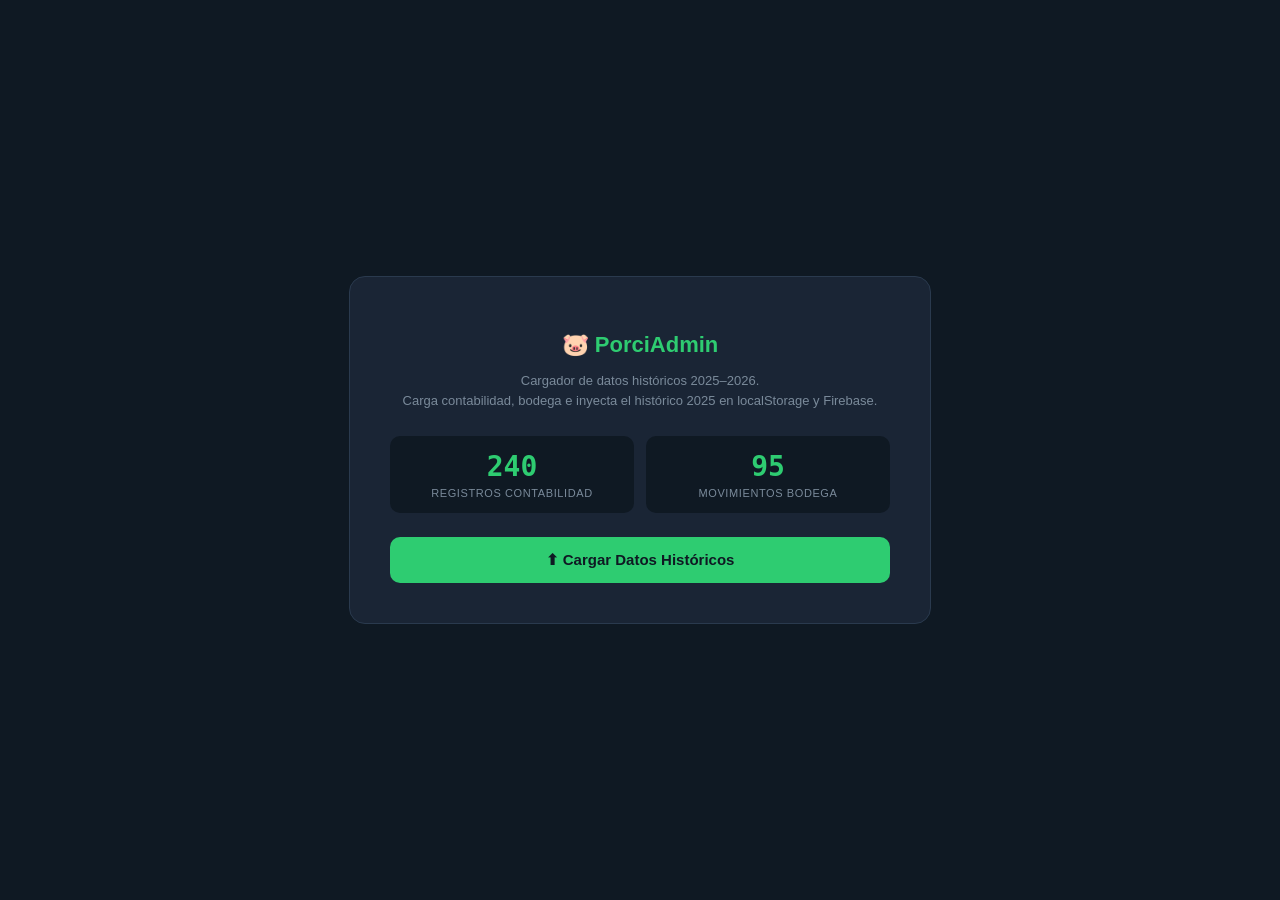
<file: cargar-historico.html>
<!DOCTYPE html>
<html lang="es">
<head>
<meta charset="UTF-8"/>
<meta name="viewport" content="width=device-width,initial-scale=1"/>
<title>PorciAdmin — Cargador de Datos Históricos</title>
<style>
  body { font-family: 'Segoe UI', sans-serif; background: #0f1923; color: #e8edf2; display: flex; align-items: center; justify-content: center; min-height: 100vh; margin: 0; }
  .box { background: #1a2535; border: 1px solid #2a3a4e; border-radius: 16px; padding: 40px; max-width: 500px; width: 90%; text-align: center; }
  h1 { font-size: 22px; color: #2ecc71; margin-bottom: 8px; }
  p { color: #7a8a9a; font-size: 13px; line-height: 1.6; margin-bottom: 24px; }
  .stats { display: grid; grid-template-columns: 1fr 1fr; gap: 12px; margin-bottom: 24px; }
  .stat { background: #0f1923; border-radius: 10px; padding: 14px; }
  .stat-n { font-size: 28px; font-weight: 700; color: #2ecc71; font-family: monospace; }
  .stat-l { font-size: 11px; color: #7a8a9a; text-transform: uppercase; letter-spacing: .6px; margin-top: 4px; }
  button { background: #2ecc71; color: #0f1923; border: none; border-radius: 10px; padding: 14px 32px; font-size: 15px; font-weight: 700; cursor: pointer; width: 100%; transition: background .2s; }
  button:hover { background: #27ae60; }
  button:disabled { background: #2a3a4e; color: #7a8a9a; cursor: not-allowed; }
  .log { margin-top: 20px; background: #0f1923; border-radius: 10px; padding: 14px; text-align: left; font-family: monospace; font-size: 12px; max-height: 200px; overflow-y: auto; display: none; }
  .log.show { display: block; }
  .ok { color: #2ecc71; } .err { color: #e74c3c; } .info { color: #f39c12; }
</style>
</head>
<body>
<div class="box">
  <h1>🐷 PorciAdmin</h1>
  <p>Cargador de datos históricos 2025–2026.<br/>
  Carga contabilidad, bodega e inyecta el histórico 2025 en localStorage y Firebase.</p>
  <div class="stats">
    <div class="stat"><div class="stat-n">240</div><div class="stat-l">Registros Contabilidad</div></div>
    <div class="stat"><div class="stat-n">95</div><div class="stat-l">Movimientos Bodega</div></div>
  </div>
  <button id="btn" onclick="cargar()">⬆ Cargar Datos Históricos</button>
  <div class="log" id="log"></div>
</div>

<script>
const DB_URL = 'https://agrosuino-74ed2-default-rtdb.firebaseio.com';
const API_KEY = 'AIzaSyDtqkqOyPv6tUv7CZ9RuUhfSFwBYCdhUPI';

const CONTABILIDAD = [{"id": "hist2025_ing_0", "fecha": "2025-01-15", "tipo": "Ingreso", "categoria": "Ventas", "subcategoria": "Engorde", "concepto": "Histórico Enero 2025", "importe": 426639.6, "usuario": "sistema", "_ts": 1000}, {"id": "hist2025_gas_0", "fecha": "2025-01-15", "tipo": "Gasto", "categoria": "Otros_Gastos", "subcategoria": "Imprevistos", "concepto": "Histórico Enero 2025", "importe": 335884.54, "usuario": "sistema", "_ts": 1000}, {"id": "hist2025_ing_1", "fecha": "2025-02-15", "tipo": "Ingreso", "categoria": "Ventas", "subcategoria": "Engorde", "concepto": "Histórico Febrero 2025", "importe": 219030, "usuario": "sistema", "_ts": 1001}, {"id": "hist2025_gas_1", "fecha": "2025-02-15", "tipo": "Gasto", "categoria": "Otros_Gastos", "subcategoria": "Imprevistos", "concepto": "Histórico Febrero 2025", "importe": 284198.07, "usuario": "sistema", "_ts": 1001}, {"id": "hist2025_ing_2", "fecha": "2025-03-15", "tipo": "Ingreso", "categoria": "Ventas", "subcategoria": "Engorde", "concepto": "Histórico Marzo 2025", "importe": 66576.34, "usuario": "sistema", "_ts": 1002}, {"id": "hist2025_gas_2", "fecha": "2025-03-15", "tipo": "Gasto", "categoria": "Otros_Gastos", "subcategoria": "Imprevistos", "concepto": "Histórico Marzo 2025", "importe": 209485.93, "usuario": "sistema", "_ts": 1002}, {"id": "hist2025_ing_3", "fecha": "2025-04-15", "tipo": "Ingreso", "categoria": "Ventas", "subcategoria": "Engorde", "concepto": "Histórico Abril 2025", "importe": 165736, "usuario": "sistema", "_ts": 1003}, {"id": "hist2025_gas_3", "fecha": "2025-04-15", "tipo": "Gasto", "categoria": "Otros_Gastos", "subcategoria": "Imprevistos", "concepto": "Histórico Abril 2025", "importe": 291422.98, "usuario": "sistema", "_ts": 1003}, {"id": "hist2025_ing_4", "fecha": "2025-05-15", "tipo": "Ingreso", "categoria": "Ventas", "subcategoria": "Engorde", "concepto": "Histórico Mayo 2025", "importe": 215640, "usuario": "sistema", "_ts": 1004}, {"id": "hist2025_gas_4", "fecha": "2025-05-15", "tipo": "Gasto", "categoria": "Otros_Gastos", "subcategoria": "Imprevistos", "concepto": "Histórico Mayo 2025", "importe": 298827.82, "usuario": "sistema", "_ts": 1004}, {"id": "hist2025_ing_5", "fecha": "2025-06-15", "tipo": "Ingreso", "categoria": "Ventas", "subcategoria": "Engorde", "concepto": "Histórico Junio 2025", "importe": 295887, "usuario": "sistema", "_ts": 1005}, {"id": "hist2025_gas_5", "fecha": "2025-06-15", "tipo": "Gasto", "categoria": "Otros_Gastos", "subcategoria": "Imprevistos", "concepto": "Histórico Junio 2025", "importe": 285859.85, "usuario": "sistema", "_ts": 1005}, {"id": "hist2025_ing_6", "fecha": "2025-07-15", "tipo": "Ingreso", "categoria": "Ventas", "subcategoria": "Engorde", "concepto": "Histórico Julio 2025", "importe": 488454, "usuario": "sistema", "_ts": 1006}, {"id": "hist2025_gas_6", "fecha": "2025-07-15", "tipo": "Gasto", "categoria": "Otros_Gastos", "subcategoria": "Imprevistos", "concepto": "Histórico Julio 2025", "importe": 450752.54, "usuario": "sistema", "_ts": 1006}, {"id": "hist2025_ing_7", "fecha": "2025-08-15", "tipo": "Ingreso", "categoria": "Ventas", "subcategoria": "Engorde", "concepto": "Histórico Agosto 2025", "importe": 220861, "usuario": "sistema", "_ts": 1007}, {"id": "hist2025_gas_7", "fecha": "2025-08-15", "tipo": "Gasto", "categoria": "Otros_Gastos", "subcategoria": "Imprevistos", "concepto": "Histórico Agosto 2025", "importe": 463091.29, "usuario": "sistema", "_ts": 1007}, {"id": "hist2025_ing_8", "fecha": "2025-09-15", "tipo": "Ingreso", "categoria": "Ventas", "subcategoria": "Engorde", "concepto": "Histórico Septiembre 2025", "importe": 269365, "usuario": "sistema", "_ts": 1008}, {"id": "hist2025_gas_8", "fecha": "2025-09-15", "tipo": "Gasto", "categoria": "Otros_Gastos", "subcategoria": "Imprevistos", "concepto": "Histórico Septiembre 2025", "importe": 370552.21, "usuario": "sistema", "_ts": 1008}, {"id": "hist2025_ing_9", "fecha": "2025-10-15", "tipo": "Ingreso", "categoria": "Ventas", "subcategoria": "Engorde", "concepto": "Histórico Octubre 2025", "importe": 433314.9, "usuario": "sistema", "_ts": 1009}, {"id": "hist2025_gas_9", "fecha": "2025-10-15", "tipo": "Gasto", "categoria": "Otros_Gastos", "subcategoria": "Imprevistos", "concepto": "Histórico Octubre 2025", "importe": 300249.63, "usuario": "sistema", "_ts": 1009}, {"id": "hist2025_ing_10", "fecha": "2025-11-15", "tipo": "Ingreso", "categoria": "Ventas", "subcategoria": "Engorde", "concepto": "Histórico Noviembre 2025", "importe": 262534, "usuario": "sistema", "_ts": 1010}, {"id": "hist2025_gas_10", "fecha": "2025-11-15", "tipo": "Gasto", "categoria": "Otros_Gastos", "subcategoria": "Imprevistos", "concepto": "Histórico Noviembre 2025", "importe": 472853.23, "usuario": "sistema", "_ts": 1010}, {"id": "hist2025_ing_11", "fecha": "2025-12-15", "tipo": "Ingreso", "categoria": "Ventas", "subcategoria": "Engorde", "concepto": "Histórico Diciembre 2025", "importe": 353215, "usuario": "sistema", "_ts": 1011}, {"id": "hist2025_gas_11", "fecha": "2025-12-15", "tipo": "Gasto", "categoria": "Otros_Gastos", "subcategoria": "Imprevistos", "concepto": "Histórico Diciembre 2025", "importe": 349803.02, "usuario": "sistema", "_ts": 1011}, {"id": "c2026_0000", "fecha": "2026-01-04", "tipo": "Ingreso", "categoria": "Ventas", "subcategoria": "Engorde", "concepto": "Engorde — 2026-01-04", "importe": 4929.0, "usuario": "sistema", "_ts": 2000}, {"id": "c2026_0001", "fecha": "2026-01-04", "tipo": "Gasto", "categoria": "Servicios_y_Operacion", "subcategoria": "Combustibles", "concepto": "Combustibles — 2026-01-04", "importe": 540.0, "usuario": "sistema", "_ts": 2001}, {"id": "c2026_0002", "fecha": "2026-01-04", "tipo": "Gasto", "categoria": "Alimentacion", "subcategoria": "Maíz", "concepto": "Maíz — 2026-01-04", "importe": 30326.55, "usuario": "sistema", "_ts": 2002}, {"id": "c2026_0003", "fecha": "2026-01-04", "tipo": "Gasto", "categoria": "Alimentacion", "subcategoria": "Soya", "concepto": "Soya — 2026-01-04", "importe": 11366.08, "usuario": "sistema", "_ts": 2003}, {"id": "c2026_0004", "fecha": "2026-01-04", "tipo": "Gasto", "categoria": "Alimentacion", "subcategoria": "Salvado", "concepto": "Salvado — 2026-01-04", "importe": 1166.25, "usuario": "sistema", "_ts": 2004}, {"id": "c2026_0005", "fecha": "2026-01-04", "tipo": "Gasto", "categoria": "Alimentacion", "subcategoria": "Premezclas/Vitaminas/Minerales", "concepto": "Premezclas/Vitaminas/Minerales — 2026-01-04", "importe": 14995.75, "usuario": "sistema", "_ts": 2005}, {"id": "c2026_0006", "fecha": "2026-01-04", "tipo": "Gasto", "categoria": "Mano_de_Obra", "subcategoria": "Sueldos", "concepto": "Sueldos — 2026-01-04", "importe": 7100.0, "usuario": "sistema", "_ts": 2006}, {"id": "c2026_0007", "fecha": "2026-01-05", "tipo": "Ingreso", "categoria": "Ventas", "subcategoria": "Engorde", "concepto": "Engorde — 2026-01-05", "importe": 155946.0, "usuario": "sistema", "_ts": 2007}, {"id": "c2026_0008", "fecha": "2026-01-05", "tipo": "Gasto", "categoria": "Servicios_y_Operacion", "subcategoria": "Mantenimiento", "concepto": "Mantenimiento — 2026-01-05", "importe": 22.5, "usuario": "sistema", "_ts": 2008}, {"id": "c2026_0009", "fecha": "2026-01-06", "tipo": "Gasto", "categoria": "Alimentacion", "subcategoria": "Preiniciadores", "concepto": "Preiniciadores — 2026-01-06", "importe": 7852.0, "usuario": "sistema", "_ts": 2009}, {"id": "c2026_0010", "fecha": "2026-01-08", "tipo": "Ingreso", "categoria": "Ventas", "subcategoria": "Engorde", "concepto": "Engorde — 2026-01-08", "importe": 3000.0, "usuario": "sistema", "_ts": 2010}, {"id": "c2026_0011", "fecha": "2026-01-09", "tipo": "Gasto", "categoria": "Alimentacion", "subcategoria": "Preiniciadores", "concepto": "Preiniciadores — 2026-01-09", "importe": 3520.0, "usuario": "sistema", "_ts": 2011}, {"id": "c2026_0012", "fecha": "2026-01-11", "tipo": "Gasto", "categoria": "Servicios_y_Operacion", "subcategoria": "Mantenimiento", "concepto": "Mantenimiento — 2026-01-11", "importe": 362.0, "usuario": "sistema", "_ts": 2012}, {"id": "c2026_0013", "fecha": "2026-01-11", "tipo": "Gasto", "categoria": "Alimentacion", "subcategoria": "Maíz", "concepto": "Maíz — 2026-01-11", "importe": 36435.53, "usuario": "sistema", "_ts": 2013}, {"id": "c2026_0014", "fecha": "2026-01-11", "tipo": "Gasto", "categoria": "Alimentacion", "subcategoria": "Soya", "concepto": "Soya — 2026-01-11", "importe": 12585.13, "usuario": "sistema", "_ts": 2014}, {"id": "c2026_0015", "fecha": "2026-01-11", "tipo": "Gasto", "categoria": "Alimentacion", "subcategoria": "Salvado", "concepto": "Salvado — 2026-01-11", "importe": 1563.75, "usuario": "sistema", "_ts": 2015}, {"id": "c2026_0016", "fecha": "2026-01-11", "tipo": "Gasto", "categoria": "Alimentacion", "subcategoria": "Premezclas/Vitaminas/Minerales", "concepto": "Premezclas/Vitaminas/Minerales — 2026-01-11", "importe": 16959.41, "usuario": "sistema", "_ts": 2016}, {"id": "c2026_0017", "fecha": "2026-01-14", "tipo": "Gasto", "categoria": "Sanidad_y_Veterinaria", "subcategoria": "Antibióticos", "concepto": "Antibióticos — 2026-01-14", "importe": 230.0, "usuario": "sistema", "_ts": 2017}, {"id": "c2026_0018", "fecha": "2026-01-14", "tipo": "Gasto", "categoria": "Servicios_y_Operacion", "subcategoria": "Combustibles", "concepto": "Combustibles — 2026-01-14", "importe": 250.0, "usuario": "sistema", "_ts": 2018}, {"id": "c2026_0019", "fecha": "2026-01-16", "tipo": "Gasto", "categoria": "Servicios_y_Operacion", "subcategoria": "Combustibles", "concepto": "Combustibles — 2026-01-16", "importe": 300.0, "usuario": "sistema", "_ts": 2019}, {"id": "c2026_0020", "fecha": "2026-01-18", "tipo": "Gasto", "categoria": "Servicios_y_Operacion", "subcategoria": "Mantenimiento", "concepto": "Mantenimiento — 2026-01-18", "importe": 89.0, "usuario": "sistema", "_ts": 2020}, {"id": "c2026_0021", "fecha": "2026-01-18", "tipo": "Gasto", "categoria": "Alimentacion", "subcategoria": "Maíz", "concepto": "Maíz — 2026-01-18", "importe": 35395.61, "usuario": "sistema", "_ts": 2021}, {"id": "c2026_0022", "fecha": "2026-01-18", "tipo": "Gasto", "categoria": "Alimentacion", "subcategoria": "Soya", "concepto": "Soya — 2026-01-18", "importe": 12058.96, "usuario": "sistema", "_ts": 2022}, {"id": "c2026_0023", "fecha": "2026-01-18", "tipo": "Gasto", "categoria": "Alimentacion", "subcategoria": "Salvado", "concepto": "Salvado — 2026-01-18", "importe": 1165.13, "usuario": "sistema", "_ts": 2023}, {"id": "c2026_0024", "fecha": "2026-01-18", "tipo": "Gasto", "categoria": "Alimentacion", "subcategoria": "Premezclas/Vitaminas/Minerales", "concepto": "Premezclas/Vitaminas/Minerales — 2026-01-18", "importe": 16573.5, "usuario": "sistema", "_ts": 2024}, {"id": "c2026_0025", "fecha": "2026-01-18", "tipo": "Gasto", "categoria": "Mano_de_Obra", "subcategoria": "Sueldos", "concepto": "Sueldos — 2026-01-18", "importe": 7400.0, "usuario": "sistema", "_ts": 2025}, {"id": "c2026_0026", "fecha": "2026-01-19", "tipo": "Gasto", "categoria": "Sanidad_y_Veterinaria", "subcategoria": "Servicios veterinarios", "concepto": "Servicios veterinarios — 2026-01-19", "importe": 194.4, "usuario": "sistema", "_ts": 2026}, {"id": "c2026_0027", "fecha": "2026-01-19", "tipo": "Gasto", "categoria": "Alimentacion", "subcategoria": "Premezclas/Vitaminas/Minerales", "concepto": "Premezclas/Vitaminas/Minerales — 2026-01-19", "importe": 5235.0, "usuario": "sistema", "_ts": 2027}, {"id": "c2026_0028", "fecha": "2026-01-19", "tipo": "Gasto", "categoria": "Sanidad_y_Veterinaria", "subcategoria": "Servicios veterinarios", "concepto": "Servicios veterinarios — 2026-01-19", "importe": 194.0, "usuario": "sistema", "_ts": 2028}, {"id": "c2026_0029", "fecha": "2026-01-19", "tipo": "Gasto", "categoria": "Alimentacion", "subcategoria": "Preiniciadores", "concepto": "Preiniciadores — 2026-01-19", "importe": 5235.0, "usuario": "sistema", "_ts": 2029}, {"id": "c2026_0030", "fecha": "2026-01-20", "tipo": "Ingreso", "categoria": "Ventas", "subcategoria": "Engorde", "concepto": "Engorde — 2026-01-20", "importe": 82720.0, "usuario": "sistema", "_ts": 2030}, {"id": "c2026_0031", "fecha": "2026-01-20", "tipo": "Gasto", "categoria": "Sanidad_y_Veterinaria", "subcategoria": "Antibióticos", "concepto": "Antibióticos — 2026-01-20", "importe": 304.0, "usuario": "sistema", "_ts": 2031}, {"id": "c2026_0032", "fecha": "2026-01-20", "tipo": "Gasto", "categoria": "Servicios_y_Operacion", "subcategoria": "Combustibles", "concepto": "Combustibles — 2026-01-20", "importe": 800.0, "usuario": "sistema", "_ts": 2032}, {"id": "c2026_0033", "fecha": "2026-01-20", "tipo": "Gasto", "categoria": "Sanidad_y_Veterinaria", "subcategoria": "Servicios veterinarios", "concepto": "Servicios veterinarios — 2026-01-20", "importe": 303.0, "usuario": "sistema", "_ts": 2033}, {"id": "c2026_0034", "fecha": "2026-01-20", "tipo": "Ingreso", "categoria": "Ventas", "subcategoria": "Engorde", "concepto": "Engorde — 2026-01-20", "importe": 82720.0, "usuario": "sistema", "_ts": 2034}, {"id": "c2026_0035", "fecha": "2026-01-20", "tipo": "Gasto", "categoria": "Servicios_y_Operacion", "subcategoria": "Combustibles", "concepto": "Combustibles — 2026-01-20", "importe": 800.0, "usuario": "sistema", "_ts": 2035}, {"id": "c2026_0036", "fecha": "2026-01-20", "tipo": "Gasto", "categoria": "Sanidad_y_Veterinaria", "subcategoria": "Servicios veterinarios", "concepto": "Servicios veterinarios — 2026-01-20", "importe": 304.0, "usuario": "sistema", "_ts": 2036}, {"id": "c2026_0037", "fecha": "2026-01-21", "tipo": "Gasto", "categoria": "Servicios_y_Operacion", "subcategoria": "Mantenimiento", "concepto": "Mantenimiento — 2026-01-21", "importe": 600.0, "usuario": "sistema", "_ts": 2037}, {"id": "c2026_0038", "fecha": "2026-01-23", "tipo": "Ingreso", "categoria": "Ventas", "subcategoria": "Engorde", "concepto": "Engorde — 2026-01-23", "importe": 108758.0, "usuario": "sistema", "_ts": 2038}, {"id": "c2026_0039", "fecha": "2026-01-25", "tipo": "Gasto", "categoria": "Alimentacion", "subcategoria": "Maíz", "concepto": "Maíz — 2026-01-25", "importe": 60206.43, "usuario": "sistema", "_ts": 2039}, {"id": "c2026_0040", "fecha": "2026-01-25", "tipo": "Gasto", "categoria": "Alimentacion", "subcategoria": "Soya", "concepto": "Soya — 2026-01-25", "importe": 21880.91, "usuario": "sistema", "_ts": 2040}, {"id": "c2026_0041", "fecha": "2026-01-25", "tipo": "Gasto", "categoria": "Alimentacion", "subcategoria": "Salvado", "concepto": "Salvado — 2026-01-25", "importe": 3416.25, "usuario": "sistema", "_ts": 2041}, {"id": "c2026_0042", "fecha": "2026-01-25", "tipo": "Gasto", "categoria": "Alimentacion", "subcategoria": "Premezclas/Vitaminas/Minerales", "concepto": "Premezclas/Vitaminas/Minerales — 2026-01-25", "importe": 29745.1, "usuario": "sistema", "_ts": 2042}, {"id": "c2026_0043", "fecha": "2026-01-25", "tipo": "Gasto", "categoria": "Mano_de_Obra", "subcategoria": "Sueldos", "concepto": "Sueldos — 2026-01-25", "importe": 7400.0, "usuario": "sistema", "_ts": 2043}, {"id": "c2026_0044", "fecha": "2026-01-26", "tipo": "Gasto", "categoria": "Alimentacion", "subcategoria": "Preiniciadores", "concepto": "Preiniciadores — 2026-01-26", "importe": 10121.25, "usuario": "sistema", "_ts": 2044}, {"id": "c2026_0045", "fecha": "2026-01-26", "tipo": "Ingreso", "categoria": "Ventas", "subcategoria": "Reproductoras descartadas", "concepto": "Reproductoras descartadas — 2026-01-26", "importe": 4000.0, "usuario": "sistema", "_ts": 2045}, {"id": "c2026_0046", "fecha": "2026-01-27", "tipo": "Gasto", "categoria": "Servicios_y_Operacion", "subcategoria": "Combustibles", "concepto": "Combustibles — 2026-01-27", "importe": 650.0, "usuario": "sistema", "_ts": 2046}, {"id": "c2026_0047", "fecha": "2026-01-27", "tipo": "Gasto", "categoria": "Servicios_y_Operacion", "subcategoria": "Mantenimiento", "concepto": "Mantenimiento — 2026-01-27", "importe": 450.0, "usuario": "sistema", "_ts": 2047}, {"id": "c2026_0048", "fecha": "2026-01-28", "tipo": "Gasto", "categoria": "Sanidad_y_Veterinaria", "subcategoria": "Servicios veterinarios", "concepto": "Servicios veterinarios — 2026-01-28", "importe": 1040.0, "usuario": "sistema", "_ts": 2048}, {"id": "c2026_0049", "fecha": "2026-01-28", "tipo": "Gasto", "categoria": "Servicios_y_Operacion", "subcategoria": "Mantenimiento", "concepto": "Mantenimiento — 2026-01-28", "importe": 60.0, "usuario": "sistema", "_ts": 2049}, {"id": "c2026_0050", "fecha": "2026-01-29", "tipo": "Gasto", "categoria": "Servicios_y_Operacion", "subcategoria": "Mantenimiento", "concepto": "Mantenimiento — 2026-01-29", "importe": 4020.0, "usuario": "sistema", "_ts": 2050}, {"id": "c2026_0051", "fecha": "2026-01-30", "tipo": "Gasto", "categoria": "Servicios_y_Operacion", "subcategoria": "Combustibles", "concepto": "Combustibles — 2026-01-30", "importe": 300.0, "usuario": "sistema", "_ts": 2051}, {"id": "c2026_0052", "fecha": "2026-01-30", "tipo": "Gasto", "categoria": "Servicios_y_Operacion", "subcategoria": "Mantenimiento", "concepto": "Mantenimiento — 2026-01-30", "importe": 210.0, "usuario": "sistema", "_ts": 2052}, {"id": "c2026_0053", "fecha": "2026-01-31", "tipo": "Gasto", "categoria": "Servicios_y_Operacion", "subcategoria": "Combustibles", "concepto": "Combustibles — 2026-01-31", "importe": 500.0, "usuario": "sistema", "_ts": 2053}, {"id": "c2026_0054", "fecha": "2026-01-31", "tipo": "Gasto", "categoria": "Alimentacion", "subcategoria": "Maíz", "concepto": "Maíz — 2026-01-31", "importe": 60209.53, "usuario": "sistema", "_ts": 2054}, {"id": "c2026_0055", "fecha": "2026-01-31", "tipo": "Gasto", "categoria": "Alimentacion", "subcategoria": "Soya", "concepto": "Soya — 2026-01-31", "importe": 21880.91, "usuario": "sistema", "_ts": 2055}, {"id": "c2026_0056", "fecha": "2026-01-31", "tipo": "Gasto", "categoria": "Alimentacion", "subcategoria": "Salvado", "concepto": "Salvado — 2026-01-31", "importe": 3416.25, "usuario": "sistema", "_ts": 2056}, {"id": "c2026_0057", "fecha": "2026-01-31", "tipo": "Gasto", "categoria": "Alimentacion", "subcategoria": "Premezclas/Vitaminas/Minerales", "concepto": "Premezclas/Vitaminas/Minerales — 2026-01-31", "importe": 29745.1, "usuario": "sistema", "_ts": 2057}, {"id": "c2026_0058", "fecha": "2026-01-31", "tipo": "Gasto", "categoria": "Mano_de_Obra", "subcategoria": "Sueldos", "concepto": "Sueldos — 2026-01-31", "importe": 7400.0, "usuario": "sistema", "_ts": 2058}, {"id": "c2026_0059", "fecha": "2026-02-01", "tipo": "Gasto", "categoria": "Servicios_y_Operacion", "subcategoria": "Combustibles", "concepto": "Combustibles — 2026-02-01", "importe": 500.0, "usuario": "sistema", "_ts": 2059}, {"id": "c2026_0060", "fecha": "2026-02-02", "tipo": "Ingreso", "categoria": "Ventas", "subcategoria": "Engorde", "concepto": "Engorde — 2026-02-02", "importe": 117218.0, "usuario": "sistema", "_ts": 2060}, {"id": "c2026_0061", "fecha": "2026-02-03", "tipo": "Gasto", "categoria": "Servicios_y_Operacion", "subcategoria": "Mantenimiento", "concepto": "Mantenimiento — 2026-02-03", "importe": 34.0, "usuario": "sistema", "_ts": 2061}, {"id": "c2026_0062", "fecha": "2026-02-03", "tipo": "Ingreso", "categoria": "Ventas", "subcategoria": "Lechones", "concepto": "Lechones — 2026-02-03", "importe": 7000.0, "usuario": "sistema", "_ts": 2062}, {"id": "c2026_0063", "fecha": "2026-02-04", "tipo": "Gasto", "categoria": "Alimentacion", "subcategoria": "Preiniciadores", "concepto": "Preiniciadores — 2026-02-04", "importe": 10780.0, "usuario": "sistema", "_ts": 2063}, {"id": "c2026_0064", "fecha": "2026-02-04", "tipo": "Gasto", "categoria": "Servicios_y_Operacion", "subcategoria": "Combustibles", "concepto": "Combustibles — 2026-02-04", "importe": 300.0, "usuario": "sistema", "_ts": 2064}, {"id": "c2026_0065", "fecha": "2026-02-04", "tipo": "Gasto", "categoria": "Servicios_y_Operacion", "subcategoria": "Equipos", "concepto": "Equipos — 2026-02-04", "importe": 48.0, "usuario": "sistema", "_ts": 2065}, {"id": "c2026_0066", "fecha": "2026-02-04", "tipo": "Ingreso", "categoria": "Ventas", "subcategoria": "Engorde", "concepto": "Engorde — 2026-02-04", "importe": 11938.0, "usuario": "sistema", "_ts": 2066}, {"id": "c2026_0067", "fecha": "2026-02-04", "tipo": "Gasto", "categoria": "Servicios_y_Operacion", "subcategoria": "Mantenimiento", "concepto": "Mantenimiento — 2026-02-04", "importe": 1500.0, "usuario": "sistema", "_ts": 2067}, {"id": "c2026_0068", "fecha": "2026-02-05", "tipo": "Gasto", "categoria": "Servicios_y_Operacion", "subcategoria": "Mantenimiento", "concepto": "Mantenimiento — 2026-02-05", "importe": 260.0, "usuario": "sistema", "_ts": 2068}, {"id": "c2026_0069", "fecha": "2026-02-05", "tipo": "Gasto", "categoria": "Servicios_y_Operacion", "subcategoria": "Mantenimiento", "concepto": "Mantenimiento — 2026-02-05", "importe": 399.5, "usuario": "sistema", "_ts": 2069}, {"id": "c2026_0070", "fecha": "2026-02-05", "tipo": "Gasto", "categoria": "Servicios_y_Operacion", "subcategoria": "Equipos", "concepto": "Equipos — 2026-02-05", "importe": 1200.0, "usuario": "sistema", "_ts": 2070}, {"id": "c2026_0071", "fecha": "2026-02-07", "tipo": "Gasto", "categoria": "Servicios_y_Operacion", "subcategoria": "Mantenimiento", "concepto": "Mantenimiento — 2026-02-07", "importe": 3200.0, "usuario": "sistema", "_ts": 2071}, {"id": "c2026_0072", "fecha": "2026-02-08", "tipo": "Gasto", "categoria": "Alimentacion", "subcategoria": "Maíz", "concepto": "Maíz — 2026-02-08", "importe": 40584.5, "usuario": "sistema", "_ts": 2072}, {"id": "c2026_0073", "fecha": "2026-02-08", "tipo": "Gasto", "categoria": "Alimentacion", "subcategoria": "Soya", "concepto": "Soya — 2026-02-08", "importe": 14759.21, "usuario": "sistema", "_ts": 2073}, {"id": "c2026_0074", "fecha": "2026-02-08", "tipo": "Gasto", "categoria": "Alimentacion", "subcategoria": "Salvado", "concepto": "Salvado — 2026-02-08", "importe": 1850.55, "usuario": "sistema", "_ts": 2074}, {"id": "c2026_0075", "fecha": "2026-02-08", "tipo": "Gasto", "categoria": "Alimentacion", "subcategoria": "Premezclas/Vitaminas/Minerales", "concepto": "Premezclas/Vitaminas/Minerales — 2026-02-08", "importe": 19576.2, "usuario": "sistema", "_ts": 2075}, {"id": "c2026_0076", "fecha": "2026-02-08", "tipo": "Gasto", "categoria": "Mano_de_Obra", "subcategoria": "Sueldos", "concepto": "Sueldos — 2026-02-08", "importe": 7400.0, "usuario": "sistema", "_ts": 2076}, {"id": "c2026_0077", "fecha": "2026-02-09", "tipo": "Gasto", "categoria": "Servicios_y_Operacion", "subcategoria": "Combustibles", "concepto": "Combustibles — 2026-02-09", "importe": 500.0, "usuario": "sistema", "_ts": 2077}, {"id": "c2026_0078", "fecha": "2026-02-09", "tipo": "Gasto", "categoria": "Servicios_y_Operacion", "subcategoria": "Mantenimiento", "concepto": "Mantenimiento — 2026-02-09", "importe": 178.0, "usuario": "sistema", "_ts": 2078}, {"id": "c2026_0079", "fecha": "2026-02-09", "tipo": "Gasto", "categoria": "Sanidad_y_Veterinaria", "subcategoria": "Antibióticos", "concepto": "Antibióticos — 2026-02-09", "importe": 360.0, "usuario": "sistema", "_ts": 2079}, {"id": "c2026_0080", "fecha": "2026-02-09", "tipo": "Gasto", "categoria": "Servicios_y_Operacion", "subcategoria": "Mantenimiento", "concepto": "Mantenimiento — 2026-02-09", "importe": 213.0, "usuario": "sistema", "_ts": 2080}, {"id": "c2026_0081", "fecha": "2026-02-10", "tipo": "Gasto", "categoria": "Servicios_y_Operacion", "subcategoria": "Mantenimiento", "concepto": "Mantenimiento — 2026-02-10", "importe": 530.0, "usuario": "sistema", "_ts": 2081}, {"id": "c2026_0082", "fecha": "2026-02-13", "tipo": "Gasto", "categoria": "Alimentacion", "subcategoria": "Premezclas/Vitaminas/Minerales", "concepto": "Premezclas/Vitaminas/Minerales — 2026-02-13", "importe": 10433.0, "usuario": "sistema", "_ts": 2082}, {"id": "c2026_0083", "fecha": "2026-02-14", "tipo": "Ingreso", "categoria": "Ventas", "subcategoria": "Engorde", "concepto": "Engorde — 2026-02-14", "importe": 101614.0, "usuario": "sistema", "_ts": 2083}, {"id": "c2026_0084", "fecha": "2026-02-15", "tipo": "Gasto", "categoria": "Alimentacion", "subcategoria": "Maíz", "concepto": "Maíz — 2026-02-15", "importe": 32221.93, "usuario": "sistema", "_ts": 2084}, {"id": "c2026_0085", "fecha": "2026-02-15", "tipo": "Gasto", "categoria": "Alimentacion", "subcategoria": "Soya", "concepto": "Soya — 2026-02-15", "importe": 12374.15, "usuario": "sistema", "_ts": 2085}, {"id": "c2026_0086", "fecha": "2026-02-15", "tipo": "Gasto", "categoria": "Alimentacion", "subcategoria": "Salvado", "concepto": "Salvado — 2026-02-15", "importe": 1226.4, "usuario": "sistema", "_ts": 2086}, {"id": "c2026_0087", "fecha": "2026-02-15", "tipo": "Gasto", "categoria": "Alimentacion", "subcategoria": "Premezclas/Vitaminas/Minerales", "concepto": "Premezclas/Vitaminas/Minerales — 2026-02-15", "importe": 195314.16, "usuario": "sistema", "_ts": 2087}, {"id": "c2026_0088", "fecha": "2026-02-15", "tipo": "Gasto", "categoria": "Mano_de_Obra", "subcategoria": "Sueldos", "concepto": "Sueldos — 2026-02-15", "importe": 7400.0, "usuario": "sistema", "_ts": 2088}, {"id": "c2026_0089", "fecha": "2026-02-16", "tipo": "Gasto", "categoria": "Sanidad_y_Veterinaria", "subcategoria": "Servicios veterinarios", "concepto": "Servicios veterinarios — 2026-02-16", "importe": 1320.0, "usuario": "sistema", "_ts": 2089}, {"id": "c2026_0090", "fecha": "2026-02-17", "tipo": "Gasto", "categoria": "Sanidad_y_Veterinaria", "subcategoria": "Servicios veterinarios", "concepto": "Servicios veterinarios — 2026-02-17", "importe": 560.0, "usuario": "sistema", "_ts": 2090}, {"id": "c2026_0091", "fecha": "2026-02-17", "tipo": "Gasto", "categoria": "Sanidad_y_Veterinaria", "subcategoria": "Servicios veterinarios", "concepto": "Servicios veterinarios — 2026-02-17", "importe": 560.0, "usuario": "sistema", "_ts": 2091}, {"id": "c2026_0092", "fecha": "2026-02-17", "tipo": "Gasto", "categoria": "Servicios_y_Operacion", "subcategoria": "Mantenimiento", "concepto": "Mantenimiento — 2026-02-17", "importe": 650.0, "usuario": "sistema", "_ts": 2092}, {"id": "c2026_0093", "fecha": "2026-02-17", "tipo": "Ingreso", "categoria": "Ventas", "subcategoria": "Engorde", "concepto": "Engorde — 2026-02-17", "importe": 5000.0, "usuario": "sistema", "_ts": 2093}, {"id": "c2026_0094", "fecha": "2026-02-20", "tipo": "Ingreso", "categoria": "Ventas", "subcategoria": "Engorde", "concepto": "Engorde — 2026-02-20", "importe": 77175.0, "usuario": "sistema", "_ts": 2094}, {"id": "c2026_0095", "fecha": "2026-02-20", "tipo": "Gasto", "categoria": "Servicios_y_Operacion", "subcategoria": "Mantenimiento", "concepto": "Mantenimiento — 2026-02-20", "importe": 125.0, "usuario": "sistema", "_ts": 2095}, {"id": "c2026_0096", "fecha": "2026-02-21", "tipo": "Gasto", "categoria": "Servicios_y_Operacion", "subcategoria": "Combustibles", "concepto": "Combustibles — 2026-02-21", "importe": 500.0, "usuario": "sistema", "_ts": 2096}, {"id": "c2026_0097", "fecha": "2026-02-22", "tipo": "Ingreso", "categoria": "Ventas", "subcategoria": "Engorde", "concepto": "Engorde — 2026-02-22", "importe": 60750.0, "usuario": "sistema", "_ts": 2097}, {"id": "c2026_0098", "fecha": "2026-02-22", "tipo": "Gasto", "categoria": "Alimentacion", "subcategoria": "Maíz", "concepto": "Maíz — 2026-02-22", "importe": 35042.11, "usuario": "sistema", "_ts": 2098}, {"id": "c2026_0099", "fecha": "2026-02-22", "tipo": "Gasto", "categoria": "Alimentacion", "subcategoria": "Soya", "concepto": "Soya — 2026-02-22", "importe": 12318.85, "usuario": "sistema", "_ts": 2099}, {"id": "c2026_0100", "fecha": "2026-02-22", "tipo": "Gasto", "categoria": "Alimentacion", "subcategoria": "Salvado", "concepto": "Salvado — 2026-02-22", "importe": 1759.3, "usuario": "sistema", "_ts": 2100}, {"id": "c2026_0101", "fecha": "2026-02-22", "tipo": "Gasto", "categoria": "Alimentacion", "subcategoria": "Premezclas/Vitaminas/Minerales", "concepto": "Premezclas/Vitaminas/Minerales — 2026-02-22", "importe": 16869.45, "usuario": "sistema", "_ts": 2101}, {"id": "c2026_0102", "fecha": "2026-02-22", "tipo": "Gasto", "categoria": "Mano_de_Obra", "subcategoria": "Sueldos", "concepto": "Sueldos — 2026-02-22", "importe": 7400.0, "usuario": "sistema", "_ts": 2102}, {"id": "c2026_0103", "fecha": "2026-02-23", "tipo": "Gasto", "categoria": "Servicios_y_Operacion", "subcategoria": "Mantenimiento", "concepto": "Mantenimiento — 2026-02-23", "importe": 57.0, "usuario": "sistema", "_ts": 2103}, {"id": "c2026_0104", "fecha": "2026-02-23", "tipo": "Gasto", "categoria": "Servicios_y_Operacion", "subcategoria": "Mantenimiento", "concepto": "Mantenimiento — 2026-02-23", "importe": 55.0, "usuario": "sistema", "_ts": 2104}, {"id": "c2026_0105", "fecha": "2026-02-24", "tipo": "Gasto", "categoria": "Servicios_y_Operacion", "subcategoria": "Mantenimiento", "concepto": "Mantenimiento — 2026-02-24", "importe": 196.0, "usuario": "sistema", "_ts": 2105}, {"id": "c2026_0106", "fecha": "2026-02-25", "tipo": "Gasto", "categoria": "Servicios_y_Operacion", "subcategoria": "Mantenimiento", "concepto": "Mantenimiento — 2026-02-25", "importe": 1900.0, "usuario": "sistema", "_ts": 2106}, {"id": "c2026_0107", "fecha": "2026-02-26", "tipo": "Ingreso", "categoria": "Ventas", "subcategoria": "Engorde", "concepto": "Engorde — 2026-02-26", "importe": 4004.0, "usuario": "sistema", "_ts": 2107}, {"id": "c2026_0108", "fecha": "2026-02-26", "tipo": "Gasto", "categoria": "Servicios_y_Operacion", "subcategoria": "Mantenimiento", "concepto": "Mantenimiento — 2026-02-26", "importe": 560.0, "usuario": "sistema", "_ts": 2108}, {"id": "c2026_0109", "fecha": "2026-02-26", "tipo": "Gasto", "categoria": "Sanidad_y_Veterinaria", "subcategoria": "Vacunas", "concepto": "Vacunas — 2026-02-26", "importe": 298.0, "usuario": "sistema", "_ts": 2109}, {"id": "c2026_0110", "fecha": "2026-02-26", "tipo": "Gasto", "categoria": "Alimentacion", "subcategoria": "Preiniciadores", "concepto": "Preiniciadores — 2026-02-26", "importe": 8970.25, "usuario": "sistema", "_ts": 2110}, {"id": "c2026_0111", "fecha": "2026-02-26", "tipo": "Gasto", "categoria": "Servicios_y_Operacion", "subcategoria": "Mantenimiento", "concepto": "Mantenimiento — 2026-02-26", "importe": 1254.0, "usuario": "sistema", "_ts": 2111}, {"id": "c2026_0112", "fecha": "2026-02-27", "tipo": "Gasto", "categoria": "Servicios_y_Operacion", "subcategoria": "Combustibles", "concepto": "Combustibles — 2026-02-27", "importe": 500.0, "usuario": "sistema", "_ts": 2112}, {"id": "c2026_0113", "fecha": "2026-03-04", "tipo": "Gasto", "categoria": "Servicios_y_Operacion", "subcategoria": "Combustibles", "concepto": "Combustibles — 2026-03-04", "importe": 300.0, "usuario": "sistema", "_ts": 2113}, {"id": "c2026_0114", "fecha": "2026-03-05", "tipo": "Gasto", "categoria": "Sanidad_y_Veterinaria", "subcategoria": "Antibióticos", "concepto": "Antibióticos — 2026-03-05", "importe": 841.0, "usuario": "sistema", "_ts": 2114}, {"id": "c2026_0115", "fecha": "2026-03-06", "tipo": "Gasto", "categoria": "Servicios_y_Operacion", "subcategoria": "Combustibles", "concepto": "Combustibles — 2026-03-06", "importe": 1100.0, "usuario": "sistema", "_ts": 2115}, {"id": "c2026_0116", "fecha": "2026-03-07", "tipo": "Ingreso", "categoria": "Ventas", "subcategoria": "Engorde", "concepto": "Engorde — 2026-03-07", "importe": 99918.0, "usuario": "sistema", "_ts": 2116}, {"id": "c2026_0117", "fecha": "2026-03-01", "tipo": "Gasto", "categoria": "Alimentacion", "subcategoria": "Maíz", "concepto": "Maíz — 2026-03-01", "importe": 33764.54, "usuario": "sistema", "_ts": 2117}, {"id": "c2026_0118", "fecha": "2026-03-01", "tipo": "Gasto", "categoria": "Alimentacion", "subcategoria": "Soya", "concepto": "Soya — 2026-03-01", "importe": 13017.73, "usuario": "sistema", "_ts": 2118}, {"id": "c2026_0119", "fecha": "2026-03-01", "tipo": "Gasto", "categoria": "Alimentacion", "subcategoria": "Salvado", "concepto": "Salvado — 2026-03-01", "importe": 1226.4, "usuario": "sistema", "_ts": 2119}, {"id": "c2026_0120", "fecha": "2026-03-01", "tipo": "Gasto", "categoria": "Alimentacion", "subcategoria": "Premezclas/Vitaminas/Minerales", "concepto": "Premezclas/Vitaminas/Minerales — 2026-03-01", "importe": 17673.63, "usuario": "sistema", "_ts": 2120}, {"id": "c2026_0121", "fecha": "2026-03-01", "tipo": "Gasto", "categoria": "Mano_de_Obra", "subcategoria": "Sueldos", "concepto": "Sueldos — 2026-03-01", "importe": 7400.0, "usuario": "sistema", "_ts": 2121}, {"id": "c2026_0122", "fecha": "2026-03-08", "tipo": "Gasto", "categoria": "Alimentacion", "subcategoria": "Maíz", "concepto": "Maíz — 2026-03-08", "importe": 31105.01, "usuario": "sistema", "_ts": 2122}, {"id": "c2026_0123", "fecha": "2026-03-08", "tipo": "Gasto", "categoria": "Alimentacion", "subcategoria": "Soya", "concepto": "Soya — 2026-03-08", "importe": 10423.5, "usuario": "sistema", "_ts": 2123}, {"id": "c2026_0124", "fecha": "2026-03-08", "tipo": "Gasto", "categoria": "Alimentacion", "subcategoria": "Salvado", "concepto": "Salvado — 2026-03-08", "importe": 1846.9, "usuario": "sistema", "_ts": 2124}, {"id": "c2026_0125", "fecha": "2026-03-08", "tipo": "Gasto", "categoria": "Alimentacion", "subcategoria": "Premezclas/Vitaminas/Minerales", "concepto": "Premezclas/Vitaminas/Minerales — 2026-03-08", "importe": 15065.92, "usuario": "sistema", "_ts": 2125}, {"id": "c2026_0126", "fecha": "2026-03-08", "tipo": "Gasto", "categoria": "Mano_de_Obra", "subcategoria": "Sueldos", "concepto": "Sueldos — 2026-03-08", "importe": 7400.0, "usuario": "sistema", "_ts": 2126}, {"id": "c2026_0127", "fecha": "2026-03-09", "tipo": "Gasto", "categoria": "Servicios_y_Operacion", "subcategoria": "Mantenimiento", "concepto": "Mantenimiento — 2026-03-09", "importe": 1500.0, "usuario": "sistema", "_ts": 2127}, {"id": "c2026_0128", "fecha": "2026-03-09", "tipo": "Gasto", "categoria": "Servicios_y_Operacion", "subcategoria": "Combustibles", "concepto": "Combustibles — 2026-03-09", "importe": 300.0, "usuario": "sistema", "_ts": 2128}, {"id": "c2026_0129", "fecha": "2026-03-09", "tipo": "Gasto", "categoria": "Sanidad_y_Veterinaria", "subcategoria": "Servicios veterinarios", "concepto": "Servicios veterinarios — 2026-03-09", "importe": 1720.0, "usuario": "sistema", "_ts": 2129}, {"id": "c2026_0130", "fecha": "2026-03-09", "tipo": "Gasto", "categoria": "Servicios_y_Operacion", "subcategoria": "Mantenimiento", "concepto": "Mantenimiento — 2026-03-09", "importe": 818.0, "usuario": "sistema", "_ts": 2130}, {"id": "c2026_0131", "fecha": "2026-03-11", "tipo": "Gasto", "categoria": "Sanidad_y_Veterinaria", "subcategoria": "Antibióticos", "concepto": "Antibióticos — 2026-03-11", "importe": 490.0, "usuario": "sistema", "_ts": 2131}, {"id": "c2026_0132", "fecha": "2026-03-12", "tipo": "Gasto", "categoria": "Servicios_y_Operacion", "subcategoria": "Mantenimiento", "concepto": "Mantenimiento — 2026-03-12", "importe": 1000.0, "usuario": "sistema", "_ts": 2132}, {"id": "c2026_0133", "fecha": "2026-03-13", "tipo": "Gasto", "categoria": "Servicios_y_Operacion", "subcategoria": "Combustibles", "concepto": "Combustibles — 2026-03-13", "importe": 800.0, "usuario": "sistema", "_ts": 2133}, {"id": "c2026_0134", "fecha": "2026-03-14", "tipo": "Gasto", "categoria": "Sanidad_y_Veterinaria", "subcategoria": "Servicios veterinarios", "concepto": "Servicios veterinarios — 2026-03-14", "importe": 450.0, "usuario": "sistema", "_ts": 2134}, {"id": "c2026_0135", "fecha": "2026-03-14", "tipo": "Gasto", "categoria": "Alimentacion", "subcategoria": "Preiniciadores", "concepto": "Preiniciadores — 2026-03-14", "importe": 5488.75, "usuario": "sistema", "_ts": 2135}, {"id": "c2026_0136", "fecha": "2026-03-15", "tipo": "Ingreso", "categoria": "Ventas", "subcategoria": "Engorde", "concepto": "Engorde — 2026-03-15", "importe": 93200.0, "usuario": "sistema", "_ts": 2136}, {"id": "c2026_0137", "fecha": "2026-03-15", "tipo": "Gasto", "categoria": "Alimentacion", "subcategoria": "Maíz", "concepto": "Maíz — 2026-03-15", "importe": 44669.72, "usuario": "sistema", "_ts": 2137}, {"id": "c2026_0138", "fecha": "2026-03-15", "tipo": "Gasto", "categoria": "Alimentacion", "subcategoria": "Soya", "concepto": "Soya — 2026-03-15", "importe": 15870.22, "usuario": "sistema", "_ts": 2138}, {"id": "c2026_0139", "fecha": "2026-03-15", "tipo": "Gasto", "categoria": "Alimentacion", "subcategoria": "Salvado", "concepto": "Salvado — 2026-03-15", "importe": 2213.75, "usuario": "sistema", "_ts": 2139}, {"id": "c2026_0140", "fecha": "2026-03-15", "tipo": "Gasto", "categoria": "Alimentacion", "subcategoria": "Premezclas/Vitaminas/Minerales", "concepto": "Premezclas/Vitaminas/Minerales — 2026-03-15", "importe": 22269.66, "usuario": "sistema", "_ts": 2140}, {"id": "c2026_0141", "fecha": "2026-03-15", "tipo": "Gasto", "categoria": "Mano_de_Obra", "subcategoria": "Sueldos", "concepto": "Sueldos — 2026-03-15", "importe": 7400.0, "usuario": "sistema", "_ts": 2141}, {"id": "c2026_0142", "fecha": "2026-03-16", "tipo": "Gasto", "categoria": "Servicios_y_Operacion", "subcategoria": "Combustibles", "concepto": "Combustibles — 2026-03-16", "importe": 300.0, "usuario": "sistema", "_ts": 2142}, {"id": "c2026_0143", "fecha": "2026-03-17", "tipo": "Gasto", "categoria": "Servicios_y_Operacion", "subcategoria": "Mantenimiento", "concepto": "Mantenimiento — 2026-03-17", "importe": 777.0, "usuario": "sistema", "_ts": 2143}, {"id": "c2026_0144", "fecha": "2026-03-17", "tipo": "Ingreso", "categoria": "Ventas", "subcategoria": "Engorde", "concepto": "Engorde — 2026-03-17", "importe": 54000.0, "usuario": "sistema", "_ts": 2144}, {"id": "c2026_0145", "fecha": "2026-03-20", "tipo": "Ingreso", "categoria": "Ventas", "subcategoria": "Engorde", "concepto": "Engorde — 2026-03-20", "importe": 2508.0, "usuario": "sistema", "_ts": 2145}, {"id": "c2026_0146", "fecha": "2026-03-21", "tipo": "Gasto", "categoria": "Servicios_y_Operacion", "subcategoria": "Combustibles", "concepto": "Combustibles — 2026-03-21", "importe": 800.0, "usuario": "sistema", "_ts": 2146}, {"id": "c2026_0147", "fecha": "2026-03-22", "tipo": "Gasto", "categoria": "Alimentacion", "subcategoria": "Maíz", "concepto": "Maíz — 2026-03-22", "importe": 44374.22, "usuario": "sistema", "_ts": 2147}, {"id": "c2026_0148", "fecha": "2026-03-22", "tipo": "Gasto", "categoria": "Alimentacion", "subcategoria": "Soya", "concepto": "Soya — 2026-03-22", "importe": 16493.93, "usuario": "sistema", "_ts": 2148}, {"id": "c2026_0149", "fecha": "2026-03-22", "tipo": "Gasto", "categoria": "Alimentacion", "subcategoria": "Salvado", "concepto": "Salvado — 2026-03-22", "importe": 1951.95, "usuario": "sistema", "_ts": 2149}, {"id": "c2026_0150", "fecha": "2026-03-22", "tipo": "Gasto", "categoria": "Alimentacion", "subcategoria": "Premezclas/Vitaminas/Minerales", "concepto": "Premezclas/Vitaminas/Minerales — 2026-03-22", "importe": 22523.98, "usuario": "sistema", "_ts": 2150}, {"id": "c2026_0151", "fecha": "2026-03-22", "tipo": "Gasto", "categoria": "Mano_de_Obra", "subcategoria": "Sueldos", "concepto": "Sueldos — 2026-03-22", "importe": 7400.0, "usuario": "sistema", "_ts": 2151}, {"id": "c2026_0152", "fecha": "2026-03-23", "tipo": "Gasto", "categoria": "Servicios_y_Operacion", "subcategoria": "Mantenimiento", "concepto": "Mantenimiento — 2026-03-23", "importe": 900.0, "usuario": "sistema", "_ts": 2152}, {"id": "c2026_0153", "fecha": "2026-03-24", "tipo": "Gasto", "categoria": "Sanidad_y_Veterinaria", "subcategoria": "Antibióticos", "concepto": "Antibióticos — 2026-03-24", "importe": 7668.0, "usuario": "sistema", "_ts": 2153}, {"id": "c2026_0154", "fecha": "2026-03-25", "tipo": "Gasto", "categoria": "Alimentacion", "subcategoria": "Premezclas/Vitaminas/Minerales", "concepto": "Premezclas/Vitaminas/Minerales — 2026-03-25", "importe": 12842.0, "usuario": "sistema", "_ts": 2154}, {"id": "c2026_0155", "fecha": "2026-03-26", "tipo": "Gasto", "categoria": "Servicios_y_Operacion", "subcategoria": "Equipos", "concepto": "Equipos — 2026-03-26", "importe": 411.0, "usuario": "sistema", "_ts": 2155}, {"id": "c2026_0156", "fecha": "2026-03-27", "tipo": "Gasto", "categoria": "Servicios_y_Operacion", "subcategoria": "Equipos", "concepto": "Equipos — 2026-03-27", "importe": 550.0, "usuario": "sistema", "_ts": 2156}, {"id": "c2026_0157", "fecha": "2026-03-27", "tipo": "Gasto", "categoria": "Servicios_y_Operacion", "subcategoria": "Combustibles", "concepto": "Combustibles — 2026-03-27", "importe": 400.0, "usuario": "sistema", "_ts": 2157}, {"id": "c2026_0158", "fecha": "2026-03-27", "tipo": "Gasto", "categoria": "Servicios_y_Operacion", "subcategoria": "Equipos", "concepto": "Equipos — 2026-03-27", "importe": 347.0, "usuario": "sistema", "_ts": 2158}, {"id": "c2026_0159", "fecha": "2026-03-27", "tipo": "Gasto", "categoria": "Servicios_y_Operacion", "subcategoria": "Combustibles", "concepto": "Combustibles — 2026-03-27", "importe": 500.0, "usuario": "sistema", "_ts": 2159}, {"id": "c2026_0160", "fecha": "2026-03-29", "tipo": "Ingreso", "categoria": "Ventas", "subcategoria": "Engorde", "concepto": "Engorde — 2026-03-29", "importe": 116520.0, "usuario": "sistema", "_ts": 2160}, {"id": "c2026_0161", "fecha": "2026-03-29", "tipo": "Gasto", "categoria": "Alimentacion", "subcategoria": "Maíz", "concepto": "Maíz — 2026-03-29", "importe": 32438.06, "usuario": "sistema", "_ts": 2161}, {"id": "c2026_0162", "fecha": "2026-03-29", "tipo": "Gasto", "categoria": "Alimentacion", "subcategoria": "Soya", "concepto": "Soya — 2026-03-29", "importe": 11647.45, "usuario": "sistema", "_ts": 2162}, {"id": "c2026_0163", "fecha": "2026-03-29", "tipo": "Gasto", "categoria": "Alimentacion", "subcategoria": "Salvado", "concepto": "Salvado — 2026-03-29", "importe": 2035.5, "usuario": "sistema", "_ts": 2163}, {"id": "c2026_0164", "fecha": "2026-03-29", "tipo": "Gasto", "categoria": "Alimentacion", "subcategoria": "Premezclas/Vitaminas/Minerales", "concepto": "Premezclas/Vitaminas/Minerales — 2026-03-29", "importe": 16315.5, "usuario": "sistema", "_ts": 2164}, {"id": "c2026_0165", "fecha": "2026-03-29", "tipo": "Gasto", "categoria": "Mano_de_Obra", "subcategoria": "Sueldos", "concepto": "Sueldos — 2026-03-29", "importe": 7400.0, "usuario": "sistema", "_ts": 2165}, {"id": "c2026_0166", "fecha": "2026-03-30", "tipo": "Gasto", "categoria": "Servicios_y_Operacion", "subcategoria": "Mantenimiento", "concepto": "Mantenimiento — 2026-03-30", "importe": 950.0, "usuario": "sistema", "_ts": 2166}, {"id": "c2026_0167", "fecha": "2026-03-31", "tipo": "Gasto", "categoria": "Alimentacion", "subcategoria": "Preiniciadores", "concepto": "Preiniciadores — 2026-03-31", "importe": 2220.0, "usuario": "sistema", "_ts": 2167}, {"id": "c2026_0168", "fecha": "2026-04-03", "tipo": "Gasto", "categoria": "Sanidad_y_Veterinaria", "subcategoria": "Antibióticos", "concepto": "Antibióticos — 2026-04-03", "importe": 165.0, "usuario": "sistema", "_ts": 2168}, {"id": "c2026_0169", "fecha": "2026-04-05", "tipo": "Gasto", "categoria": "Sanidad_y_Veterinaria", "subcategoria": "Antibióticos", "concepto": "Antibióticos — 2026-04-05", "importe": 350.0, "usuario": "sistema", "_ts": 2169}, {"id": "c2026_0170", "fecha": "2026-04-05", "tipo": "Gasto", "categoria": "Alimentacion", "subcategoria": "Maíz", "concepto": "Maíz — 2026-04-05", "importe": 36370.21, "usuario": "sistema", "_ts": 2170}, {"id": "c2026_0171", "fecha": "2026-04-05", "tipo": "Gasto", "categoria": "Alimentacion", "subcategoria": "Soya", "concepto": "Soya — 2026-04-05", "importe": 13488.57, "usuario": "sistema", "_ts": 2171}, {"id": "c2026_0172", "fecha": "2026-04-05", "tipo": "Gasto", "categoria": "Alimentacion", "subcategoria": "Salvado", "concepto": "Salvado — 2026-04-05", "importe": 1951.95, "usuario": "sistema", "_ts": 2172}, {"id": "c2026_0173", "fecha": "2026-04-05", "tipo": "Gasto", "categoria": "Alimentacion", "subcategoria": "Premezclas/Vitaminas/Minerales", "concepto": "Premezclas/Vitaminas/Minerales — 2026-04-05", "importe": 20026.8, "usuario": "sistema", "_ts": 2173}, {"id": "c2026_0174", "fecha": "2026-04-05", "tipo": "Gasto", "categoria": "Mano_de_Obra", "subcategoria": "Sueldos", "concepto": "Sueldos — 2026-04-05", "importe": 7400.0, "usuario": "sistema", "_ts": 2174}, {"id": "c2026_0175", "fecha": "2026-04-07", "tipo": "Gasto", "categoria": "Sanidad_y_Veterinaria", "subcategoria": "Antibióticos", "concepto": "Antibióticos — 2026-04-07", "importe": 748.0, "usuario": "sistema", "_ts": 2175}, {"id": "c2026_0176", "fecha": "2026-04-07", "tipo": "Gasto", "categoria": "Sanidad_y_Veterinaria", "subcategoria": "Antibióticos", "concepto": "Antibióticos — 2026-04-07", "importe": 625.0, "usuario": "sistema", "_ts": 2176}, {"id": "c2026_0177", "fecha": "2026-04-07", "tipo": "Gasto", "categoria": "Alimentacion", "subcategoria": "Premezclas/Vitaminas/Minerales", "concepto": "Premezclas/Vitaminas/Minerales — 2026-04-07", "importe": 8967.0, "usuario": "sistema", "_ts": 2177}, {"id": "c2026_0178", "fecha": "2026-04-07", "tipo": "Ingreso", "categoria": "Ventas", "subcategoria": "Engorde", "concepto": "Engorde — 2026-04-07", "importe": 127569.0, "usuario": "sistema", "_ts": 2178}, {"id": "c2026_0179", "fecha": "2026-04-10", "tipo": "Gasto", "categoria": "Servicios_y_Operacion", "subcategoria": "Combustibles", "concepto": "Combustibles — 2026-04-10", "importe": 388.0, "usuario": "sistema", "_ts": 2179}, {"id": "c2026_0180", "fecha": "2026-04-10", "tipo": "Gasto", "categoria": "Servicios_y_Operacion", "subcategoria": "Mantenimiento", "concepto": "Mantenimiento — 2026-04-10", "importe": 500.0, "usuario": "sistema", "_ts": 2180}, {"id": "c2026_0181", "fecha": "2026-04-11", "tipo": "Gasto", "categoria": "Servicios_y_Operacion", "subcategoria": "Mantenimiento", "concepto": "Mantenimiento — 2026-04-11", "importe": 540.0, "usuario": "sistema", "_ts": 2181}, {"id": "c2026_0182", "fecha": "2026-04-11", "tipo": "Gasto", "categoria": "Servicios_y_Operacion", "subcategoria": "Combustibles", "concepto": "Combustibles — 2026-04-11", "importe": 800.0, "usuario": "sistema", "_ts": 2182}, {"id": "c2026_0183", "fecha": "2026-04-12", "tipo": "Ingreso", "categoria": "Ventas", "subcategoria": "Engorde", "concepto": "Engorde — 2026-04-12", "importe": 5280.0, "usuario": "sistema", "_ts": 2183}, {"id": "c2026_0184", "fecha": "2026-04-13", "tipo": "Gasto", "categoria": "Servicios_y_Operacion", "subcategoria": "Mantenimiento", "concepto": "Mantenimiento — 2026-04-13", "importe": 56.0, "usuario": "sistema", "_ts": 2184}, {"id": "c2026_0185", "fecha": "2026-04-14", "tipo": "Gasto", "categoria": "Alimentacion", "subcategoria": "Preiniciadores", "concepto": "Preiniciadores — 2026-04-14", "importe": 4890.0, "usuario": "sistema", "_ts": 2185}, {"id": "c2026_0186", "fecha": "2026-04-14", "tipo": "Gasto", "categoria": "Sanidad_y_Veterinaria", "subcategoria": "Servicios veterinarios", "concepto": "Servicios veterinarios — 2026-04-14", "importe": 580.0, "usuario": "sistema", "_ts": 2186}, {"id": "c2026_0187", "fecha": "2026-04-14", "tipo": "Gasto", "categoria": "Servicios_y_Operacion", "subcategoria": "Combustibles", "concepto": "Combustibles — 2026-04-14", "importe": 300.0, "usuario": "sistema", "_ts": 2187}, {"id": "c2026_0188", "fecha": "2026-04-18", "tipo": "Gasto", "categoria": "Servicios_y_Operacion", "subcategoria": "Mantenimiento", "concepto": "Mantenimiento — 2026-04-18", "importe": 5300.0, "usuario": "sistema", "_ts": 2188}, {"id": "c2026_0189", "fecha": "2026-04-18", "tipo": "Gasto", "categoria": "Alimentacion", "subcategoria": "Premezclas/Vitaminas/Minerales", "concepto": "Premezclas/Vitaminas/Minerales — 2026-04-18", "importe": 9132.0, "usuario": "sistema", "_ts": 2189}, {"id": "c2026_0190", "fecha": "2026-04-19", "tipo": "Gasto", "categoria": "Sanidad_y_Veterinaria", "subcategoria": "Antibióticos", "concepto": "Antibióticos — 2026-04-19", "importe": 185.0, "usuario": "sistema", "_ts": 2190}, {"id": "c2026_0191", "fecha": "2026-04-19", "tipo": "Gasto", "categoria": "Sanidad_y_Veterinaria", "subcategoria": "Antibióticos", "concepto": "Antibióticos — 2026-04-19", "importe": 990.0, "usuario": "sistema", "_ts": 2191}, {"id": "c2026_0192", "fecha": "2026-04-19", "tipo": "Ingreso", "categoria": "Ventas", "subcategoria": "Lechones", "concepto": "Lechones — 2026-04-19", "importe": 1100.0, "usuario": "sistema", "_ts": 2192}, {"id": "c2026_0193", "fecha": "2026-04-19", "tipo": "Ingreso", "categoria": "Ventas", "subcategoria": "Engorde", "concepto": "Engorde — 2026-04-19", "importe": 5330.0, "usuario": "sistema", "_ts": 2193}, {"id": "c2026_0194", "fecha": "2026-04-19", "tipo": "Gasto", "categoria": "Alimentacion", "subcategoria": "Maíz", "concepto": "Maíz — 2026-04-19", "importe": 15540.04, "usuario": "sistema", "_ts": 2194}, {"id": "c2026_0195", "fecha": "2026-04-19", "tipo": "Gasto", "categoria": "Alimentacion", "subcategoria": "Soya", "concepto": "Soya — 2026-04-19", "importe": 5574.51, "usuario": "sistema", "_ts": 2195}, {"id": "c2026_0196", "fecha": "2026-04-19", "tipo": "Gasto", "categoria": "Alimentacion", "subcategoria": "Salvado", "concepto": "Salvado — 2026-04-19", "importe": 1338.12, "usuario": "sistema", "_ts": 2196}, {"id": "c2026_0197", "fecha": "2026-04-19", "tipo": "Gasto", "categoria": "Alimentacion", "subcategoria": "Premezclas/Vitaminas/Minerales", "concepto": "Premezclas/Vitaminas/Minerales — 2026-04-19", "importe": 7402.62, "usuario": "sistema", "_ts": 2197}, {"id": "c2026_0198", "fecha": "2026-04-19", "tipo": "Gasto", "categoria": "Mano_de_Obra", "subcategoria": "Sueldos", "concepto": "Sueldos — 2026-04-19", "importe": 7400.0, "usuario": "sistema", "_ts": 2198}, {"id": "c2026_0199", "fecha": "2026-04-20", "tipo": "Gasto", "categoria": "Servicios_y_Operacion", "subcategoria": "Combustibles", "concepto": "Combustibles — 2026-04-20", "importe": 800.0, "usuario": "sistema", "_ts": 2199}, {"id": "c2026_0200", "fecha": "2026-04-22", "tipo": "Gasto", "categoria": "Sanidad_y_Veterinaria", "subcategoria": "Servicios veterinarios", "concepto": "Servicios veterinarios — 2026-04-22", "importe": 610.0, "usuario": "sistema", "_ts": 2200}, {"id": "c2026_0201", "fecha": "2026-04-24", "tipo": "Gasto", "categoria": "Alimentacion", "subcategoria": "Preiniciadores", "concepto": "Preiniciadores — 2026-04-24", "importe": 7193.0, "usuario": "sistema", "_ts": 2201}, {"id": "c2026_0202", "fecha": "2026-04-24", "tipo": "Gasto", "categoria": "Servicios_y_Operacion", "subcategoria": "Equipos", "concepto": "Equipos — 2026-04-24", "importe": 570.0, "usuario": "sistema", "_ts": 2202}, {"id": "c2026_0203", "fecha": "2026-04-25", "tipo": "Ingreso", "categoria": "Ventas", "subcategoria": "Engorde", "concepto": "Engorde — 2026-04-25", "importe": 99645.0, "usuario": "sistema", "_ts": 2203}, {"id": "c2026_0204", "fecha": "2026-04-26", "tipo": "Gasto", "categoria": "Servicios_y_Operacion", "subcategoria": "Equipos", "concepto": "Equipos — 2026-04-26", "importe": 340.0, "usuario": "sistema", "_ts": 2204}, {"id": "c2026_0205", "fecha": "2026-04-26", "tipo": "Gasto", "categoria": "Alimentacion", "subcategoria": "Maíz", "concepto": "Maíz — 2026-04-26", "importe": 36354.09, "usuario": "sistema", "_ts": 2205}, {"id": "c2026_0206", "fecha": "2026-04-26", "tipo": "Gasto", "categoria": "Alimentacion", "subcategoria": "Soya", "concepto": "Soya — 2026-04-26", "importe": 14390.48, "usuario": "sistema", "_ts": 2206}, {"id": "c2026_0207", "fecha": "2026-04-26", "tipo": "Gasto", "categoria": "Alimentacion", "subcategoria": "Salvado", "concepto": "Salvado — 2026-04-26", "importe": 1916.46, "usuario": "sistema", "_ts": 2207}, {"id": "c2026_0208", "fecha": "2026-04-26", "tipo": "Gasto", "categoria": "Alimentacion", "subcategoria": "Premezclas/Vitaminas/Minerales", "concepto": "Premezclas/Vitaminas/Minerales — 2026-04-26", "importe": 15359.98, "usuario": "sistema", "_ts": 2208}, {"id": "c2026_0209", "fecha": "2026-04-26", "tipo": "Gasto", "categoria": "Mano_de_Obra", "subcategoria": "Sueldos", "concepto": "Sueldos — 2026-04-26", "importe": 7400.0, "usuario": "sistema", "_ts": 2209}, {"id": "c2026_0210", "fecha": "2026-04-27", "tipo": "Ingreso", "categoria": "Ventas", "subcategoria": "Engorde", "concepto": "Engorde — 2026-04-27", "importe": 5576.0, "usuario": "sistema", "_ts": 2210}, {"id": "c2026_0211", "fecha": "2026-04-28", "tipo": "Ingreso", "categoria": "Ventas", "subcategoria": "Engorde", "concepto": "Engorde — 2026-04-28", "importe": 3403.0, "usuario": "sistema", "_ts": 2211}, {"id": "c2026_0212", "fecha": "2026-04-28", "tipo": "Gasto", "categoria": "Servicios_y_Operacion", "subcategoria": "Combustibles", "concepto": "Combustibles — 2026-04-28", "importe": 800.0, "usuario": "sistema", "_ts": 2212}, {"id": "c2026_0213", "fecha": "2026-04-30", "tipo": "Gasto", "categoria": "Alimentacion", "subcategoria": "Preiniciadores", "concepto": "Preiniciadores — 2026-04-30", "importe": 2155.0, "usuario": "sistema", "_ts": 2213}, {"id": "c2026_0214", "fecha": "2026-05-02", "tipo": "Ingreso", "categoria": "Ventas", "subcategoria": "Engorde", "concepto": "Engorde — 2026-05-02", "importe": 88806.0, "usuario": "sistema", "_ts": 2214}, {"id": "c2026_0215", "fecha": "2026-05-04", "tipo": "Gasto", "categoria": "Alimentacion", "subcategoria": "Preiniciadores", "concepto": "Preiniciadores — 2026-05-04", "importe": 11550.0, "usuario": "sistema", "_ts": 2215}];
const BODEGA = [{"id": "b2026_0000", "insumo": "Maíz", "tipo": "Entrada", "cantidad": 11000.0, "cu": 10.67, "fecha": "2026-01-01", "concepto": "Histórico Entrada Maíz", "auto": false, "usuario": "sistema", "_ts": 3000}, {"id": "b2026_0001", "insumo": "Soya", "tipo": "Entrada", "cantidad": 4000.0, "cu": 9.49, "fecha": "2026-01-01", "concepto": "Histórico Entrada Soya", "auto": false, "usuario": "sistema", "_ts": 3001}, {"id": "b2026_0002", "insumo": "Salvado", "tipo": "Entrada", "cantidad": 1000.0, "cu": 7.5, "fecha": "2026-01-01", "concepto": "Histórico Entrada Salvado", "auto": false, "usuario": "sistema", "_ts": 3002}, {"id": "b2026_0003", "insumo": "Núcleo", "tipo": "Entrada", "cantidad": 37.0, "cu": 1352.66, "fecha": "2026-01-01", "concepto": "Histórico Entrada Núcleo", "auto": false, "usuario": "sistema", "_ts": 3003}, {"id": "b2026_0004", "insumo": "Maíz", "tipo": "Salida", "cantidad": 3908.06, "cu": 7.76, "fecha": "2026-01-04", "concepto": "Histórico Salida Maíz", "auto": false, "usuario": "sistema", "_ts": 3004}, {"id": "b2026_0005", "insumo": "Soya", "tipo": "Salida", "cantidad": 1202.76, "cu": 9.49, "fecha": "2026-01-04", "concepto": "Histórico Salida Soya", "auto": false, "usuario": "sistema", "_ts": 3005}, {"id": "b2026_0006", "insumo": "Salvado", "tipo": "Salida", "cantidad": 155.5, "cu": 7.5, "fecha": "2026-01-04", "concepto": "Histórico Salida Salvado", "auto": false, "usuario": "sistema", "_ts": 3006}, {"id": "b2026_0007", "insumo": "Núcleo", "tipo": "Salida", "cantidad": 11.0, "cu": 1352.66, "fecha": "2026-01-04", "concepto": "Histórico Salida Núcleo", "auto": false, "usuario": "sistema", "_ts": 3007}, {"id": "b2026_0008", "insumo": "Maíz", "tipo": "Salida", "cantidad": 4695.3, "cu": 7.76, "fecha": "2026-01-11", "concepto": "Histórico Salida Maíz", "auto": false, "usuario": "sistema", "_ts": 3008}, {"id": "b2026_0009", "insumo": "Soya", "tipo": "Salida", "cantidad": 1331.76, "cu": 9.49, "fecha": "2026-01-11", "concepto": "Histórico Salida Soya", "auto": false, "usuario": "sistema", "_ts": 3009}, {"id": "b2026_0010", "insumo": "Salvado", "tipo": "Salida", "cantidad": 208.5, "cu": 7.5, "fecha": "2026-01-11", "concepto": "Histórico Salida Salvado", "auto": false, "usuario": "sistema", "_ts": 3010}, {"id": "b2026_0011", "insumo": "Núcleo", "tipo": "Salida", "cantidad": 13.0, "cu": 1352.66, "fecha": "2026-01-11", "concepto": "Histórico Salida Núcleo", "auto": false, "usuario": "sistema", "_ts": 3011}, {"id": "b2026_0012", "insumo": "Maíz", "tipo": "Salida", "cantidad": 4223.0, "cu": 7.76, "fecha": "2026-01-18", "concepto": "Histórico Salida Maíz", "auto": false, "usuario": "sistema", "_ts": 3012}, {"id": "b2026_0013", "insumo": "Soya", "tipo": "Salida", "cantidad": 1151.0, "cu": 9.49, "fecha": "2026-01-18", "concepto": "Histórico Salida Soya", "auto": false, "usuario": "sistema", "_ts": 3013}, {"id": "b2026_0014", "insumo": "Salvado", "tipo": "Salida", "cantidad": 155.0, "cu": 7.5, "fecha": "2026-01-18", "concepto": "Histórico Salida Salvado", "auto": false, "usuario": "sistema", "_ts": 3014}, {"id": "b2026_0015", "insumo": "Núcleo", "tipo": "Salida", "cantidad": 12.0, "cu": 1352.66, "fecha": "2026-01-18", "concepto": "Histórico Salida Núcleo", "auto": false, "usuario": "sistema", "_ts": 3015}, {"id": "b2026_0016", "insumo": "Soya", "tipo": "Entrada", "cantidad": 8000.0, "cu": 9.41, "fecha": "2026-01-15", "concepto": "Histórico Entrada Soya", "auto": false, "usuario": "sistema", "_ts": 3016}, {"id": "b2026_0017", "insumo": "Maíz", "tipo": "Entrada", "cantidad": 12000.0, "cu": 7.56, "fecha": "2026-01-16", "concepto": "Histórico Entrada Maíz", "auto": false, "usuario": "sistema", "_ts": 3017}, {"id": "b2026_0018", "insumo": "Maíz", "tipo": "Salida", "cantidad": 5029.62, "cu": 7.76, "fecha": "2026-01-25", "concepto": "Histórico Salida Maíz", "auto": false, "usuario": "sistema", "_ts": 3018}, {"id": "b2026_0019", "insumo": "Soya", "tipo": "Salida", "cantidad": 1523.28, "cu": 9.49, "fecha": "2026-01-25", "concepto": "Histórico Salida Soya", "auto": false, "usuario": "sistema", "_ts": 3019}, {"id": "b2026_0020", "insumo": "Salvado", "tipo": "Salida", "cantidad": 155.5, "cu": 7.5, "fecha": "2026-01-25", "concepto": "Histórico Salida Salvado", "auto": false, "usuario": "sistema", "_ts": 3020}, {"id": "b2026_0021", "insumo": "Núcleo", "tipo": "Salida", "cantidad": 14.0, "cu": 1352.66, "fecha": "2026-01-25", "concepto": "Histórico Salida Núcleo", "auto": false, "usuario": "sistema", "_ts": 3021}, {"id": "b2026_0022", "insumo": "Salvado", "tipo": "Entrada", "cantidad": 1600.0, "cu": 7.3, "fecha": "2026-01-29", "concepto": "Histórico Entrada Salvado", "auto": false, "usuario": "sistema", "_ts": 3022}, {"id": "b2026_0023", "insumo": "Maíz", "tipo": "Entrada", "cantidad": 12000.0, "cu": 7.56, "fecha": "2026-01-30", "concepto": "Histórico Entrada Maíz", "auto": false, "usuario": "sistema", "_ts": 3023}, {"id": "b2026_0024", "insumo": "Núcleo", "tipo": "Entrada", "cantidad": 29.0, "cu": 1295.36, "fecha": "2026-01-30", "concepto": "Histórico Entrada Núcleo", "auto": false, "usuario": "sistema", "_ts": 3024}, {"id": "b2026_0025", "insumo": "Maíz", "tipo": "Salida", "cantidad": 7758.96, "cu": 7.76, "fecha": "2026-02-01", "concepto": "Histórico Salida Maíz", "auto": false, "usuario": "sistema", "_ts": 3025}, {"id": "b2026_0026", "insumo": "Soya", "tipo": "Salida", "cantidad": 2315.44, "cu": 9.49, "fecha": "2026-02-01", "concepto": "Histórico Salida Soya", "auto": false, "usuario": "sistema", "_ts": 3026}, {"id": "b2026_0027", "insumo": "Salvado", "tipo": "Salida", "cantidad": 455.5, "cu": 7.5, "fecha": "2026-02-01", "concepto": "Histórico Salida Salvado", "auto": false, "usuario": "sistema", "_ts": 3027}, {"id": "b2026_0028", "insumo": "Núcleo", "tipo": "Salida", "cantidad": 22.0, "cu": 1352.0, "fecha": "2026-02-01", "concepto": "Histórico Salida Núcleo", "auto": false, "usuario": "sistema", "_ts": 3028}, {"id": "b2026_0029", "insumo": "Maíz", "tipo": "Salida", "cantidad": 5368.52, "cu": 7.56, "fecha": "2026-02-08", "concepto": "Histórico Salida Maíz", "auto": false, "usuario": "sistema", "_ts": 3029}, {"id": "b2026_0030", "insumo": "Soya", "tipo": "Salida", "cantidad": 1568.46, "cu": 9.49, "fecha": "2026-02-08", "concepto": "Histórico Salida Soya", "auto": false, "usuario": "sistema", "_ts": 3030}, {"id": "b2026_0031", "insumo": "Salvado", "tipo": "Salida", "cantidad": 253.5, "cu": 7.3, "fecha": "2026-02-08", "concepto": "Histórico Salida Salvado", "auto": false, "usuario": "sistema", "_ts": 3031}, {"id": "b2026_0032", "insumo": "Núcleo", "tipo": "Salida", "cantidad": 15.0, "cu": 1305.09, "fecha": "2026-02-08", "concepto": "Histórico Salida Núcleo", "auto": false, "usuario": "sistema", "_ts": 3032}, {"id": "b2026_0033", "insumo": "Soya", "tipo": "Entrada", "cantidad": 8000.0, "cu": 9.1, "fecha": "2026-02-12", "concepto": "Histórico Entrada Soya", "auto": false, "usuario": "sistema", "_ts": 3033}, {"id": "b2026_0034", "insumo": "Maíz", "tipo": "Entrada", "cantidad": 12000.0, "cu": 7.56, "fecha": "2026-02-13", "concepto": "Histórico Entrada Maíz", "auto": false, "usuario": "sistema", "_ts": 3034}, {"id": "b2026_0035", "insumo": "Maíz", "tipo": "Salida", "cantidad": 4262.16, "cu": 7.56, "fecha": "2026-02-15", "concepto": "Histórico Salida Maíz", "auto": false, "usuario": "sistema", "_ts": 3035}, {"id": "b2026_0036", "insumo": "Soya", "tipo": "Salida", "cantidad": 1315.0, "cu": 9.49, "fecha": "2026-02-15", "concepto": "Histórico Salida Soya", "auto": false, "usuario": "sistema", "_ts": 3036}, {"id": "b2026_0037", "insumo": "Salvado", "tipo": "Salida", "cantidad": 168.0, "cu": 7.5, "fecha": "2026-02-15", "concepto": "Histórico Salida Salvado", "auto": false, "usuario": "sistema", "_ts": 3037}, {"id": "b2026_0038", "insumo": "Núcleo", "tipo": "Salida", "cantidad": 12.0, "cu": 1356.35, "fecha": "2026-02-15", "concepto": "Histórico Salida Núcleo", "auto": false, "usuario": "sistema", "_ts": 3038}, {"id": "b2026_0039", "insumo": "Sorgo", "tipo": "Entrada", "cantidad": 17657.0, "cu": 5.0, "fecha": "2026-02-15", "concepto": "Histórico Entrada Sorgo", "auto": false, "usuario": "sistema", "_ts": 3039}, {"id": "b2026_0040", "insumo": "Salvado", "tipo": "Entrada", "cantidad": 1600.0, "cu": 7.27, "fecha": "2026-02-17", "concepto": "Histórico Entrada Salvado", "auto": false, "usuario": "sistema", "_ts": 3040}, {"id": "b2026_0041", "insumo": "Maíz", "tipo": "Salida", "cantidad": 4635.2, "cu": 7.56, "fecha": "2026-02-22", "concepto": "Histórico Salida Maíz", "auto": false, "usuario": "sistema", "_ts": 3041}, {"id": "b2026_0042", "insumo": "Soya", "tipo": "Salida", "cantidad": 1353.72, "cu": 9.1, "fecha": "2026-02-22", "concepto": "Histórico Salida Soya", "auto": false, "usuario": "sistema", "_ts": 3042}, {"id": "b2026_0043", "insumo": "Salvado", "tipo": "Salida", "cantidad": 241.0, "cu": 7.3, "fecha": "2026-02-22", "concepto": "Histórico Salida Salvado", "auto": false, "usuario": "sistema", "_ts": 3043}, {"id": "b2026_0044", "insumo": "Núcleo", "tipo": "Salida", "cantidad": 13.0, "cu": 1398.14, "fecha": "2026-02-22", "concepto": "Histórico Salida Núcleo", "auto": false, "usuario": "sistema", "_ts": 3044}, {"id": "b2026_0045", "insumo": "Núcleo", "tipo": "Entrada", "cantidad": 29.0, "cu": 1330.34, "fecha": "2026-02-13", "concepto": "Histórico Entrada Núcleo", "auto": false, "usuario": "sistema", "_ts": 3045}, {"id": "b2026_0046", "insumo": "Maíz", "tipo": "Salida", "cantidad": 4625.28, "cu": 7.56, "fecha": "2026-03-01", "concepto": "Histórico Salida Maíz", "auto": false, "usuario": "sistema", "_ts": 3046}, {"id": "b2026_0047", "insumo": "Soya", "tipo": "Salida", "cantidad": 1430.52, "cu": 9.1, "fecha": "2026-03-01", "concepto": "Histórico Salida Soya", "auto": false, "usuario": "sistema", "_ts": 3047}, {"id": "b2026_0048", "insumo": "Salvado", "tipo": "Salida", "cantidad": 168.0, "cu": 7.3, "fecha": "2026-03-01", "concepto": "Histórico Salida Salvado", "auto": false, "usuario": "sistema", "_ts": 3048}, {"id": "b2026_0049", "insumo": "Núcleo", "tipo": "Salida", "cantidad": 13.0, "cu": 1359.51, "fecha": "2026-03-01", "concepto": "Histórico Salida Núcleo", "auto": false, "usuario": "sistema", "_ts": 3049}, {"id": "b2026_0050", "insumo": "Maíz", "tipo": "Salida", "cantidad": 4260.96, "cu": 7.56, "fecha": "2026-03-08", "concepto": "Histórico Salida Maíz", "auto": false, "usuario": "sistema", "_ts": 3050}, {"id": "b2026_0051", "insumo": "Soya", "tipo": "Salida", "cantidad": 1145.44, "cu": 9.1, "fecha": "2026-03-08", "concepto": "Histórico Salida Soya", "auto": false, "usuario": "sistema", "_ts": 3051}, {"id": "b2026_0052", "insumo": "Salvado", "tipo": "Salida", "cantidad": 253.5, "cu": 7.3, "fecha": "2026-03-08", "concepto": "Histórico Salida Salvado", "auto": false, "usuario": "sistema", "_ts": 3052}, {"id": "b2026_0053", "insumo": "Núcleo", "tipo": "Salida", "cantidad": 12.0, "cu": 1255.49, "fecha": "2026-03-08", "concepto": "Histórico Salida Núcleo", "auto": false, "usuario": "sistema", "_ts": 3053}, {"id": "b2026_0054", "insumo": "Salvado", "tipo": "Entrada", "cantidad": 1512.0, "cu": 7.7, "fecha": "2026-03-08", "concepto": "Histórico Entrada Salvado", "auto": false, "usuario": "sistema", "_ts": 3054}, {"id": "b2026_0055", "insumo": "Maíz", "tipo": "Entrada", "cantidad": 30230.9, "cu": 7.3, "fecha": "2026-03-08", "concepto": "Histórico Entrada Maíz", "auto": false, "usuario": "sistema", "_ts": 3055}, {"id": "b2026_0056", "insumo": "Soya", "tipo": "Entrada", "cantidad": 7335.0, "cu": 9.1, "fecha": "2026-03-09", "concepto": "Histórico Entrada Soya", "auto": false, "usuario": "sistema", "_ts": 3056}, {"id": "b2026_0057", "insumo": "Maíz", "tipo": "Salida", "cantidad": 6119.14, "cu": 7.56, "fecha": "2026-03-15", "concepto": "Histórico Salida Maíz", "auto": false, "usuario": "sistema", "_ts": 3057}, {"id": "b2026_0058", "insumo": "Soya", "tipo": "Salida", "cantidad": 1743.98, "cu": 9.1, "fecha": "2026-03-15", "concepto": "Histórico Salida Soya", "auto": false, "usuario": "sistema", "_ts": 3058}, {"id": "b2026_0059", "insumo": "Salvado", "tipo": "Salida", "cantidad": 287.5, "cu": 7.7, "fecha": "2026-03-15", "concepto": "Histórico Salida Salvado", "auto": false, "usuario": "sistema", "_ts": 3059}, {"id": "b2026_0060", "insumo": "Núcleo", "tipo": "Salida", "cantidad": 17.0, "cu": 1309.98, "fecha": "2026-03-15", "concepto": "Histórico Salida Núcleo", "auto": false, "usuario": "sistema", "_ts": 3060}, {"id": "b2026_0061", "insumo": "Maíz", "tipo": "Salida", "cantidad": 6078.66, "cu": 7.3, "fecha": "2026-03-22", "concepto": "Histórico Salida Maíz", "auto": false, "usuario": "sistema", "_ts": 3061}, {"id": "b2026_0062", "insumo": "Soya", "tipo": "Salida", "cantidad": 1812.52, "cu": 9.1, "fecha": "2026-03-22", "concepto": "Histórico Salida Soya", "auto": false, "usuario": "sistema", "_ts": 3062}, {"id": "b2026_0063", "insumo": "Salvado", "tipo": "Salida", "cantidad": 253.5, "cu": 7.7, "fecha": "2026-03-22", "concepto": "Histórico Salida Salvado", "auto": false, "usuario": "sistema", "_ts": 3063}, {"id": "b2026_0064", "insumo": "Núcleo", "tipo": "Salida", "cantidad": 17.0, "cu": 1309.98, "fecha": "2026-03-22", "concepto": "Histórico Salida Núcleo", "auto": false, "usuario": "sistema", "_ts": 3064}, {"id": "b2026_0065", "insumo": "Núcleo", "tipo": "Entrada", "cantidad": 28.0, "cu": 1332.0, "fecha": "2026-03-13", "concepto": "Histórico Entrada Núcleo", "auto": false, "usuario": "sistema", "_ts": 3065}, {"id": "b2026_0066", "insumo": "Salvado", "tipo": "Entrada", "cantidad": 1025.0, "cu": 7.56, "fecha": "2026-03-26", "concepto": "Histórico Entrada Salvado", "auto": false, "usuario": "sistema", "_ts": 3066}, {"id": "b2026_0067", "insumo": "Núcleo", "tipo": "Entrada", "cantidad": 36.0, "cu": 1333.95, "fecha": "2026-03-27", "concepto": "Histórico Entrada Núcleo", "auto": false, "usuario": "sistema", "_ts": 3067}, {"id": "b2026_0068", "insumo": "Núcleo", "tipo": "Salida", "cantidad": 12.5, "cu": 1309.98, "fecha": "2026-03-29", "concepto": "Histórico Salida Núcleo", "auto": false, "usuario": "sistema", "_ts": 3068}, {"id": "b2026_0069", "insumo": "Maíz", "tipo": "Salida", "cantidad": 4443.57, "cu": 7.3, "fecha": "2026-03-29", "concepto": "Histórico Salida Maíz", "auto": false, "usuario": "sistema", "_ts": 3069}, {"id": "b2026_0070", "insumo": "Soya", "tipo": "Salida", "cantidad": 1279.94, "cu": 9.1, "fecha": "2026-03-29", "concepto": "Histórico Salida Soya", "auto": false, "usuario": "sistema", "_ts": 3070}, {"id": "b2026_0071", "insumo": "Salvado", "tipo": "Salida", "cantidad": 264.35, "cu": 7.56, "fecha": "2026-03-29", "concepto": "Histórico Salida Salvado", "auto": false, "usuario": "sistema", "_ts": 3071}, {"id": "b2026_0072", "insumo": "Maíz", "tipo": "Salida", "cantidad": 4982.22, "cu": 7.3, "fecha": "2026-04-05", "concepto": "Histórico Salida Maíz", "auto": false, "usuario": "sistema", "_ts": 3072}, {"id": "b2026_0073", "insumo": "Soya", "tipo": "Salida", "cantidad": 1482.26, "cu": 9.1, "fecha": "2026-04-05", "concepto": "Histórico Salida Soya", "auto": false, "usuario": "sistema", "_ts": 3073}, {"id": "b2026_0074", "insumo": "Salvado", "tipo": "Salida", "cantidad": 253.5, "cu": 7.56, "fecha": "2026-04-05", "concepto": "Histórico Salida Salvado", "auto": false, "usuario": "sistema", "_ts": 3074}, {"id": "b2026_0075", "insumo": "Núcleo", "tipo": "Salida", "cantidad": 15.0, "cu": 1333.95, "fecha": "2026-04-05", "concepto": "Histórico Salida Núcleo", "auto": false, "usuario": "sistema", "_ts": 3075}, {"id": "b2026_0076", "insumo": "Maíz", "tipo": "Salida", "cantidad": 3513.64, "cu": 7.3, "fecha": "2026-04-12", "concepto": "Histórico Salida Maíz", "auto": false, "usuario": "sistema", "_ts": 3076}, {"id": "b2026_0077", "insumo": "Soya", "tipo": "Salida", "cantidad": 1158.46, "cu": 9.1, "fecha": "2026-04-12", "concepto": "Histórico Salida Soya", "auto": false, "usuario": "sistema", "_ts": 3077}, {"id": "b2026_0078", "insumo": "Salvado", "tipo": "Salida", "cantidad": 253.5, "cu": 7.56, "fecha": "2026-04-12", "concepto": "Histórico Salida Salvado", "auto": false, "usuario": "sistema", "_ts": 3078}, {"id": "b2026_0079", "insumo": "Núcleo", "tipo": "Salida", "cantidad": 11.0, "cu": 1333.95, "fecha": "2026-04-12", "concepto": "Histórico Salida Núcleo", "auto": false, "usuario": "sistema", "_ts": 3079}, {"id": "b2026_0080", "insumo": "Núcleo", "tipo": "Entrada", "cantidad": 31.0, "cu": 1229.41, "fecha": "2026-04-10", "concepto": "Histórico Entrada Núcleo", "auto": false, "usuario": "sistema", "_ts": 3080}, {"id": "b2026_0081", "insumo": "Maíz", "tipo": "Entrada", "cantidad": 15000.0, "cu": 7.31, "fecha": "2026-04-15", "concepto": "Histórico Entrada Maíz", "auto": false, "usuario": "sistema", "_ts": 3081}, {"id": "b2026_0082", "insumo": "Núcleo", "tipo": "Entrada", "cantidad": 29.0, "cu": 1306.12, "fecha": "2026-04-26", "concepto": "Histórico Entrada Núcleo", "auto": false, "usuario": "sistema", "_ts": 3082}, {"id": "b2026_0083", "insumo": "Maíz", "tipo": "Salida", "cantidad": 2125.86, "cu": 7.31, "fecha": "2026-04-19", "concepto": "Histórico Salida Maíz", "auto": false, "usuario": "sistema", "_ts": 3083}, {"id": "b2026_0084", "insumo": "Soya", "tipo": "Salida", "cantidad": 572.92, "cu": 9.1, "fecha": "2026-04-19", "concepto": "Histórico Salida Soya", "auto": false, "usuario": "sistema", "_ts": 3084}, {"id": "b2026_0085", "insumo": "Salvado", "tipo": "Salida", "cantidad": 177.0, "cu": 7.56, "fecha": "2026-04-19", "concepto": "Histórico Salida Salvado", "auto": false, "usuario": "sistema", "_ts": 3085}, {"id": "b2026_0086", "insumo": "Núcleo", "tipo": "Salida", "cantidad": 6.0, "cu": 1333.95, "fecha": "2026-04-19", "concepto": "Histórico Salida Núcleo", "auto": false, "usuario": "sistema", "_ts": 3086}, {"id": "b2026_0087", "insumo": "Maíz", "tipo": "Salida", "cantidad": 4973.2, "cu": 7.31, "fecha": "2026-04-26", "concepto": "Histórico Salida Maíz", "auto": false, "usuario": "sistema", "_ts": 3087}, {"id": "b2026_0088", "insumo": "Soya", "tipo": "Salida", "cantidad": 1478.98, "cu": 9.1, "fecha": "2026-04-26", "concepto": "Histórico Salida Soya", "auto": false, "usuario": "sistema", "_ts": 3088}, {"id": "b2026_0089", "insumo": "Salvado", "tipo": "Salida", "cantidad": 253.5, "cu": 7.56, "fecha": "2026-04-26", "concepto": "Histórico Salida Salvado", "auto": false, "usuario": "sistema", "_ts": 3089}, {"id": "b2026_0090", "insumo": "Núcleo", "tipo": "Salida", "cantidad": 14.0, "cu": 1306.12, "fecha": "2026-04-26", "concepto": "Histórico Salida Núcleo", "auto": false, "usuario": "sistema", "_ts": 3090}, {"id": "b2026_0091", "insumo": "Maíz", "tipo": "Salida", "cantidad": 4120.77, "cu": 7.31, "fecha": "2026-05-03", "concepto": "Histórico Salida Maíz", "auto": false, "usuario": "sistema", "_ts": 3091}, {"id": "b2026_0092", "insumo": "Soya", "tipo": "Salida", "cantidad": 1221.74, "cu": 9.1, "fecha": "2026-05-03", "concepto": "Histórico Salida Soya", "auto": false, "usuario": "sistema", "_ts": 3092}, {"id": "b2026_0093", "insumo": "Salvado", "tipo": "Salida", "cantidad": 166.35, "cu": 7.56, "fecha": "2026-05-03", "concepto": "Histórico Salida Salvado", "auto": false, "usuario": "sistema", "_ts": 3093}, {"id": "b2026_0094", "insumo": "Núcleo", "tipo": "Salida", "cantidad": 11.5, "cu": 1306.12, "fecha": "2026-05-03", "concepto": "Histórico Salida Núcleo", "auto": false, "usuario": "sistema", "_ts": 3094}];

function log(msg, cls='info') {
  const el = document.getElementById('log');
  el.classList.add('show');
  el.innerHTML += `<div class="${cls}">${msg}</div>`;
  el.scrollTop = el.scrollHeight;
}

async function fbSet(path, data) {
  try {
    const r = await fetch(`${DB_URL}/${path}.json?auth=${API_KEY}`, {
      method: 'PUT', headers: {'Content-Type':'application/json'},
      body: JSON.stringify(data)
    });
    return r.ok;
  } catch { return false; }
}

async function cargar() {
  const btn = document.getElementById('btn');
  btn.disabled = true;
  btn.textContent = 'Cargando...';

  log('Iniciando carga de datos históricos...');

  // 1. Limpiar bandera de histórico para forzar re-inyección
  localStorage.removeItem('hist2025_injected');
  log('✓ Bandera hist2025_injected limpiada');

  // 2. Guardar contabilidad en localStorage
  const existContab = JSON.parse(localStorage.getItem('contabilidad') || '[]');
  const idsExist = new Set(existContab.map(r => r.id));
  const nuevos = CONTABILIDAD.filter(r => !idsExist.has(r.id));
  const merged = [...existContab, ...nuevos];
  localStorage.setItem('contabilidad', JSON.stringify(merged));
  log(`✓ Contabilidad: ${merged.length} registros en localStorage (${nuevos.length} nuevos)`,'ok');

  // 3. Guardar bodega en localStorage
  const existBodega = JSON.parse(localStorage.getItem('bodega') || '[]');
  const idsBod = new Set(existBodega.map(r => r.id));
  const nuevosBod = BODEGA.filter(r => !idsBod.has(r.id));
  const mergedBod = [...existBodega, ...nuevosBod];
  localStorage.setItem('bodega', JSON.stringify(mergedBod));
  log(`✓ Bodega: ${mergedBod.length} movimientos en localStorage (${nuevosBod.length} nuevos)`,'ok');

  // 4. Marcar histórico como inyectado
  localStorage.setItem('hist2025_injected', '1');

  // 5. Subir a Firebase
  log('Subiendo a Firebase...');
  const okC = await fbSet('data/contabilidad', merged);
  log(okC ? '✓ Contabilidad subida a Firebase' : '✗ Error subiendo contabilidad — se guardó en localStorage', okC?'ok':'err');

  const okB = await fbSet('data/bodega', mergedBod);
  log(okB ? '✓ Bodega subida a Firebase' : '✗ Error subiendo bodega — se guardó en localStorage', okB?'ok':'err');

  const now = new Date().toISOString();
  localStorage.setItem('last_sync', now);
  await fbSet('data/last_sync', now);

  log('');
  log('✅ ¡Listo! Cierra esta pestaña y abre PorciAdmin.','ok');
  btn.textContent = '✅ Datos cargados — cierra esta pestaña';
}
</script>
</body>
</html>
</file>
